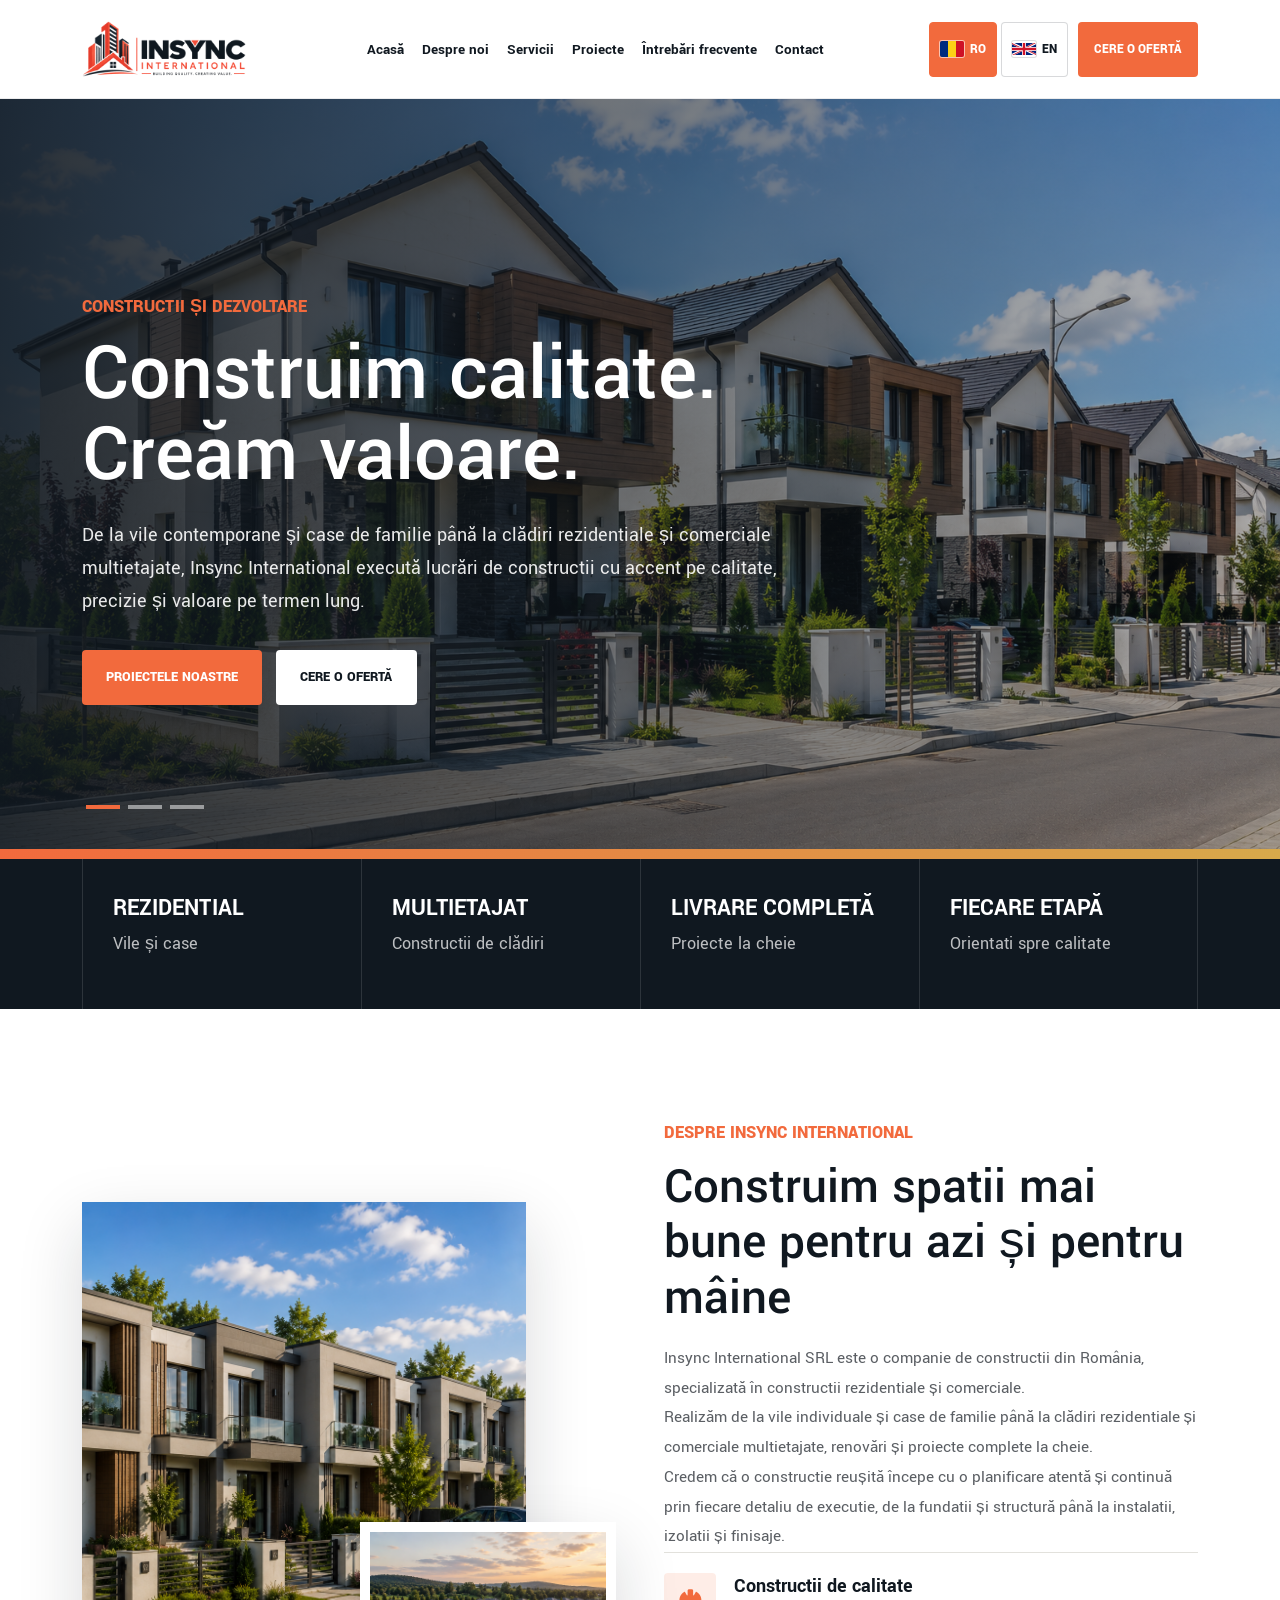
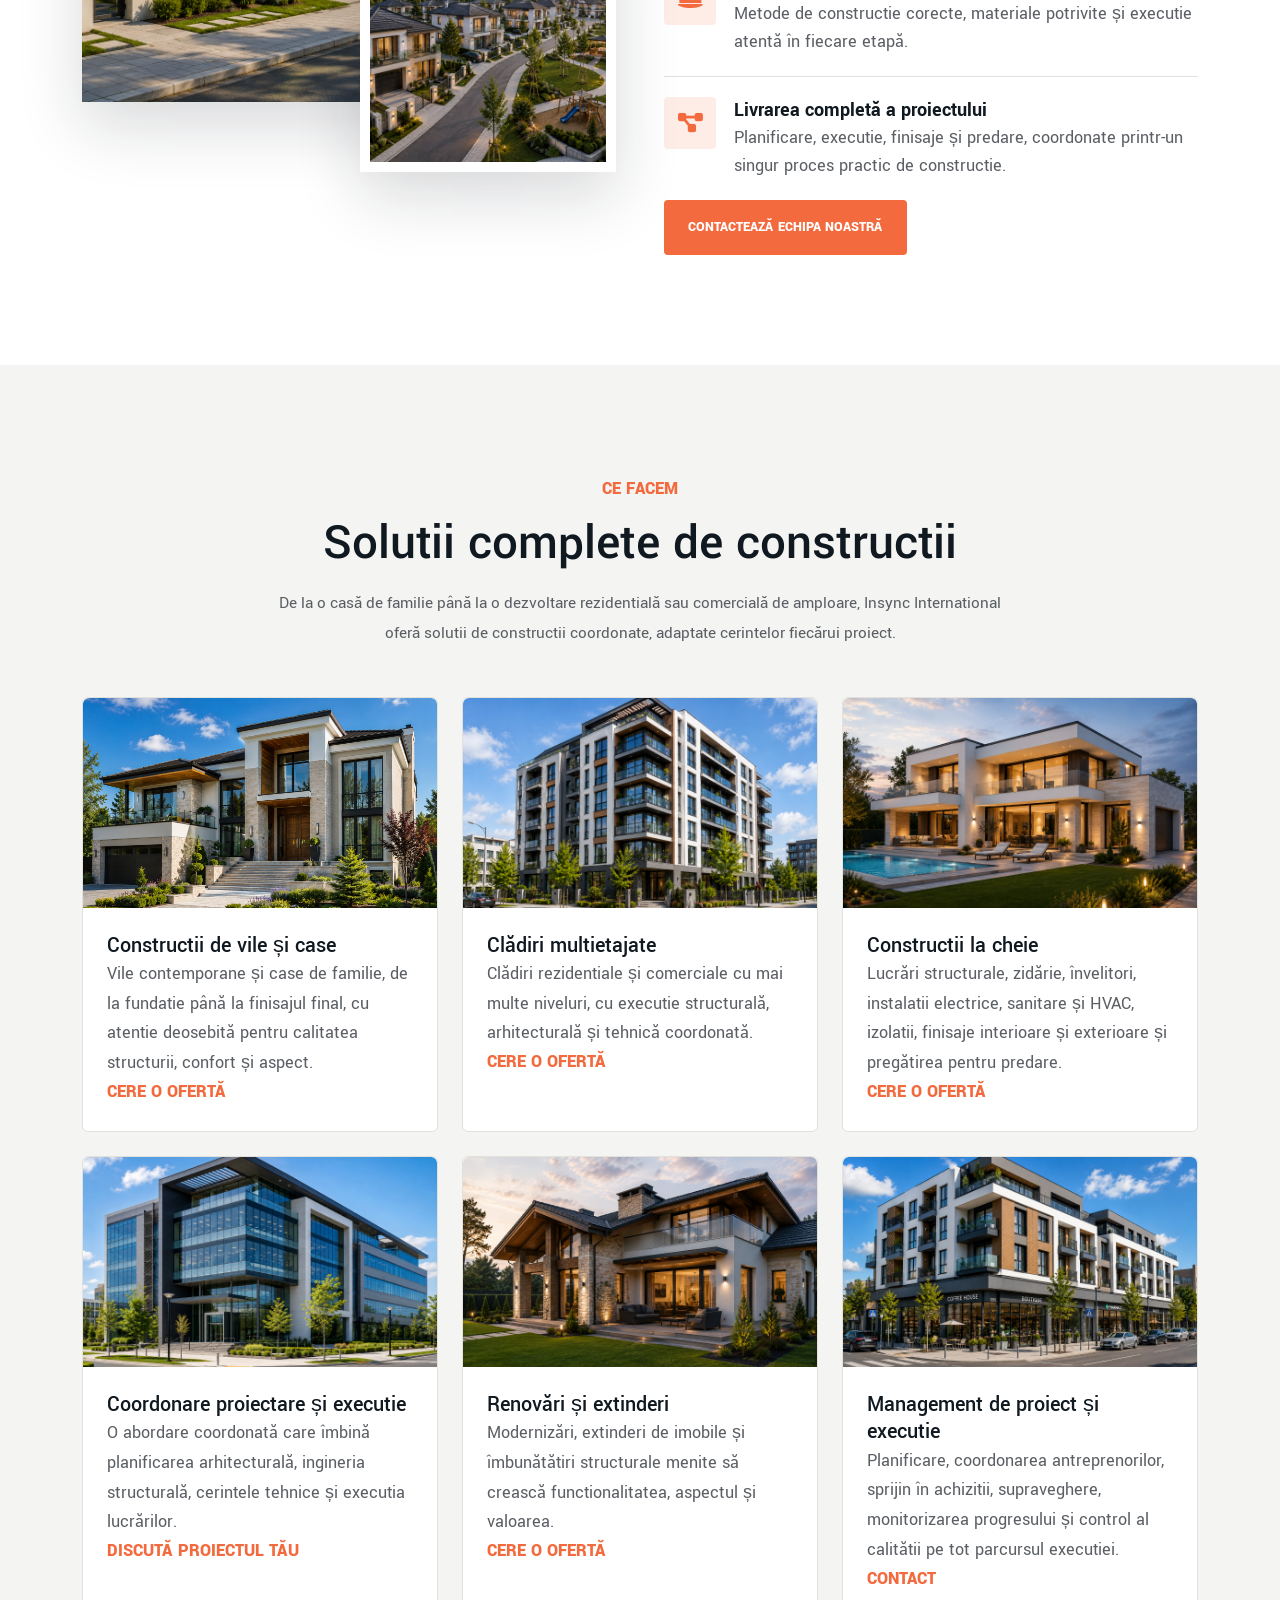
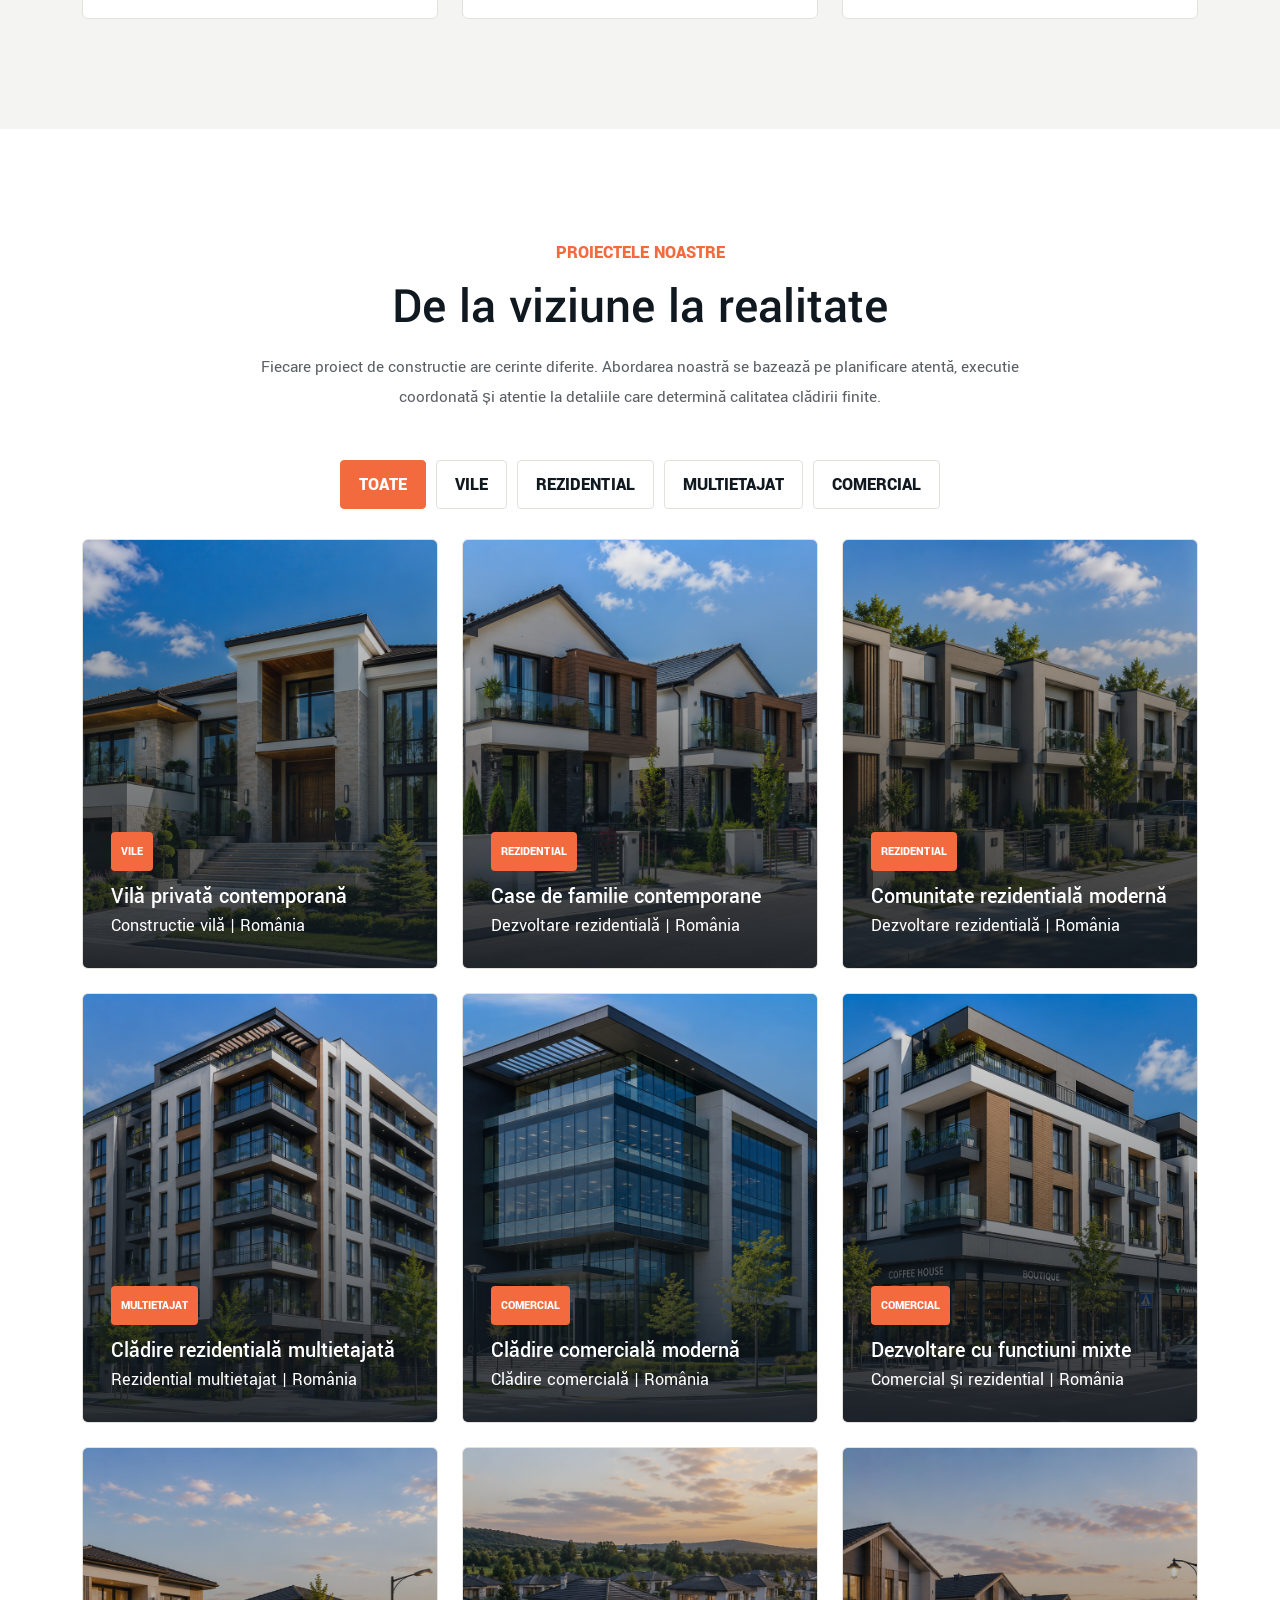
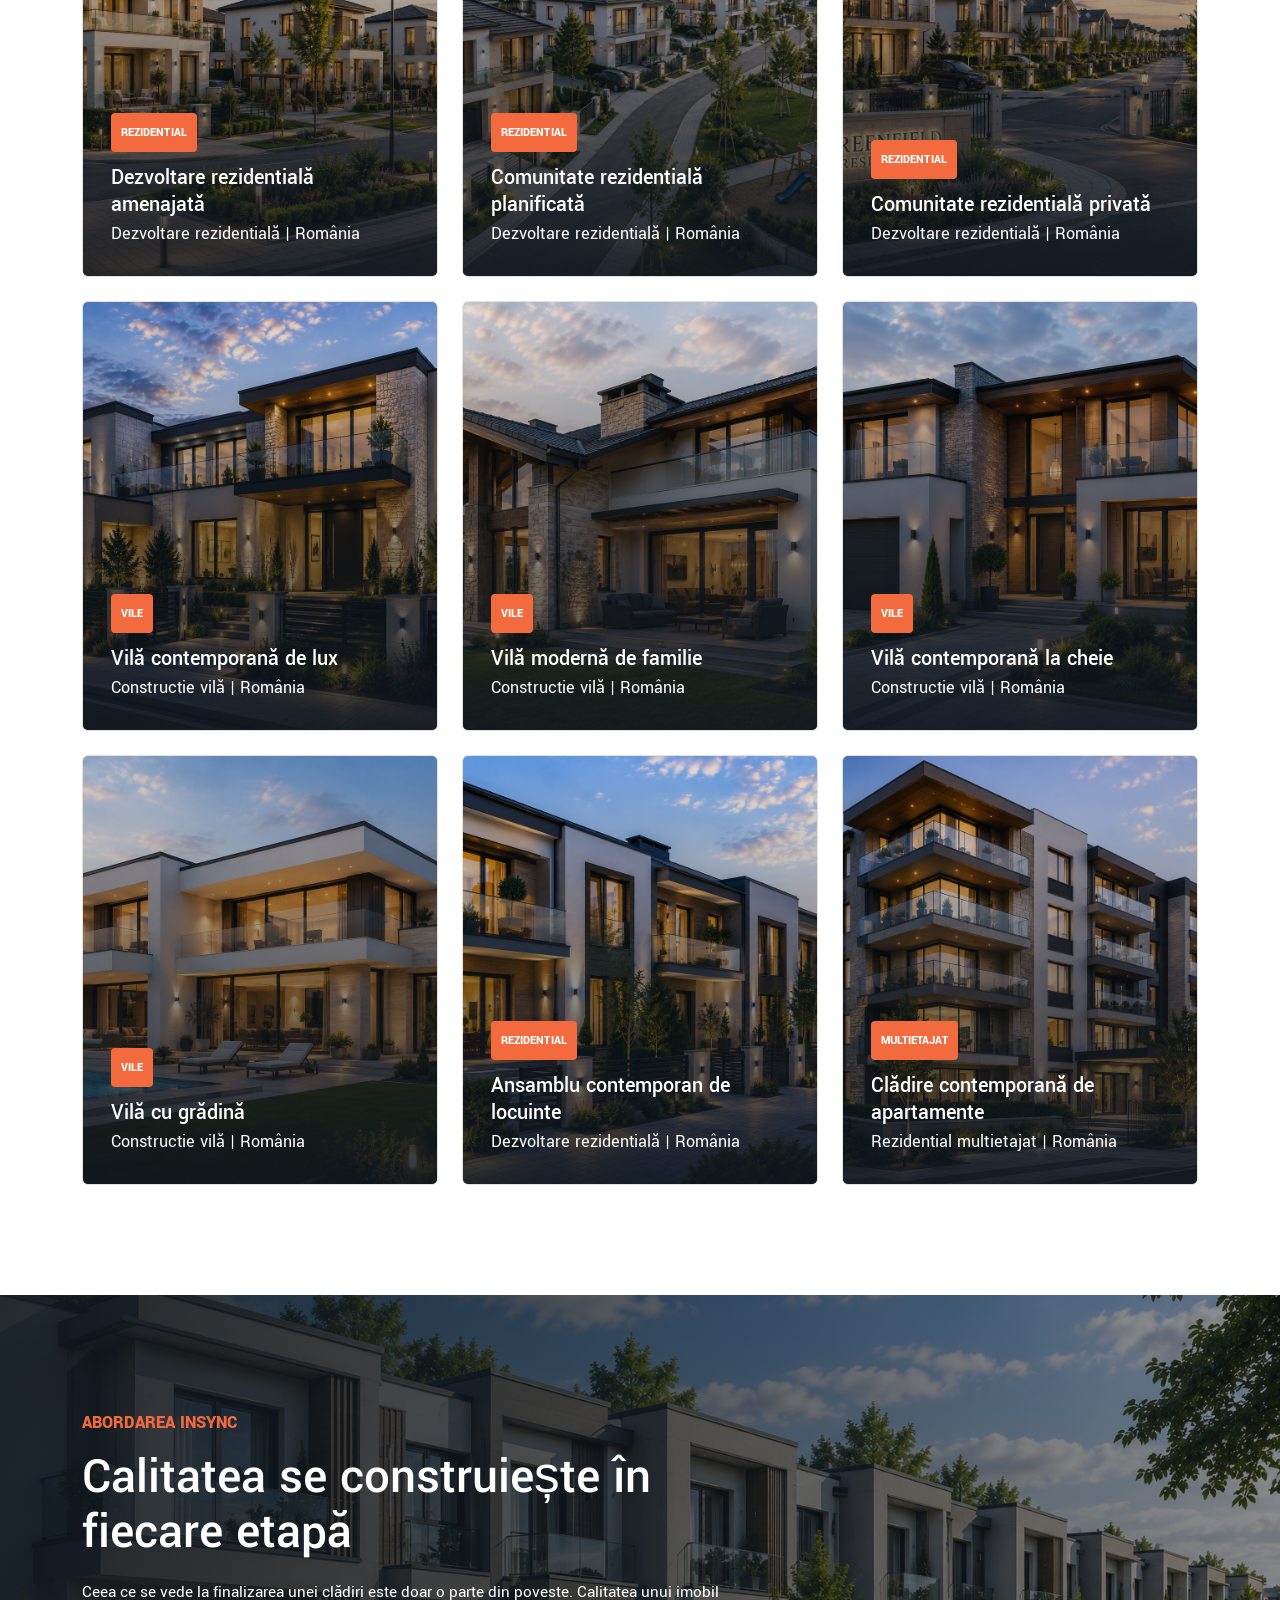
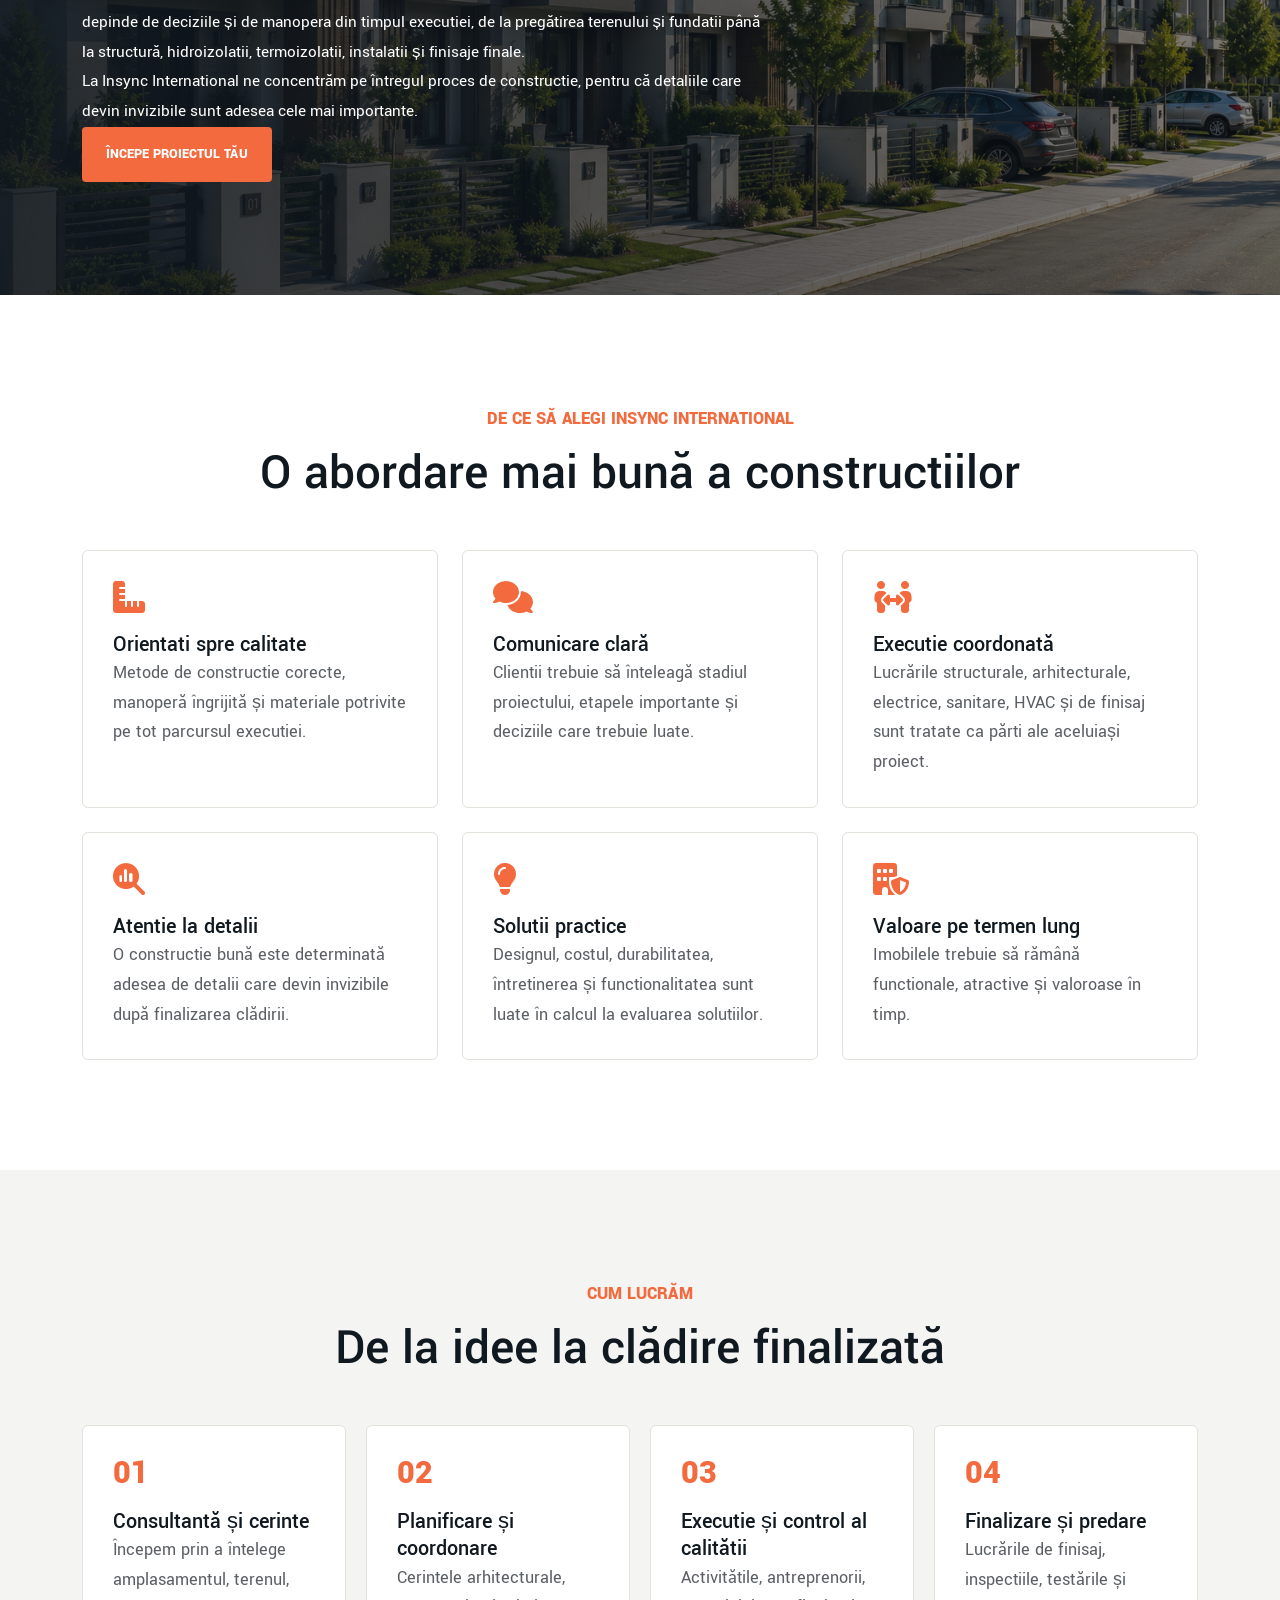
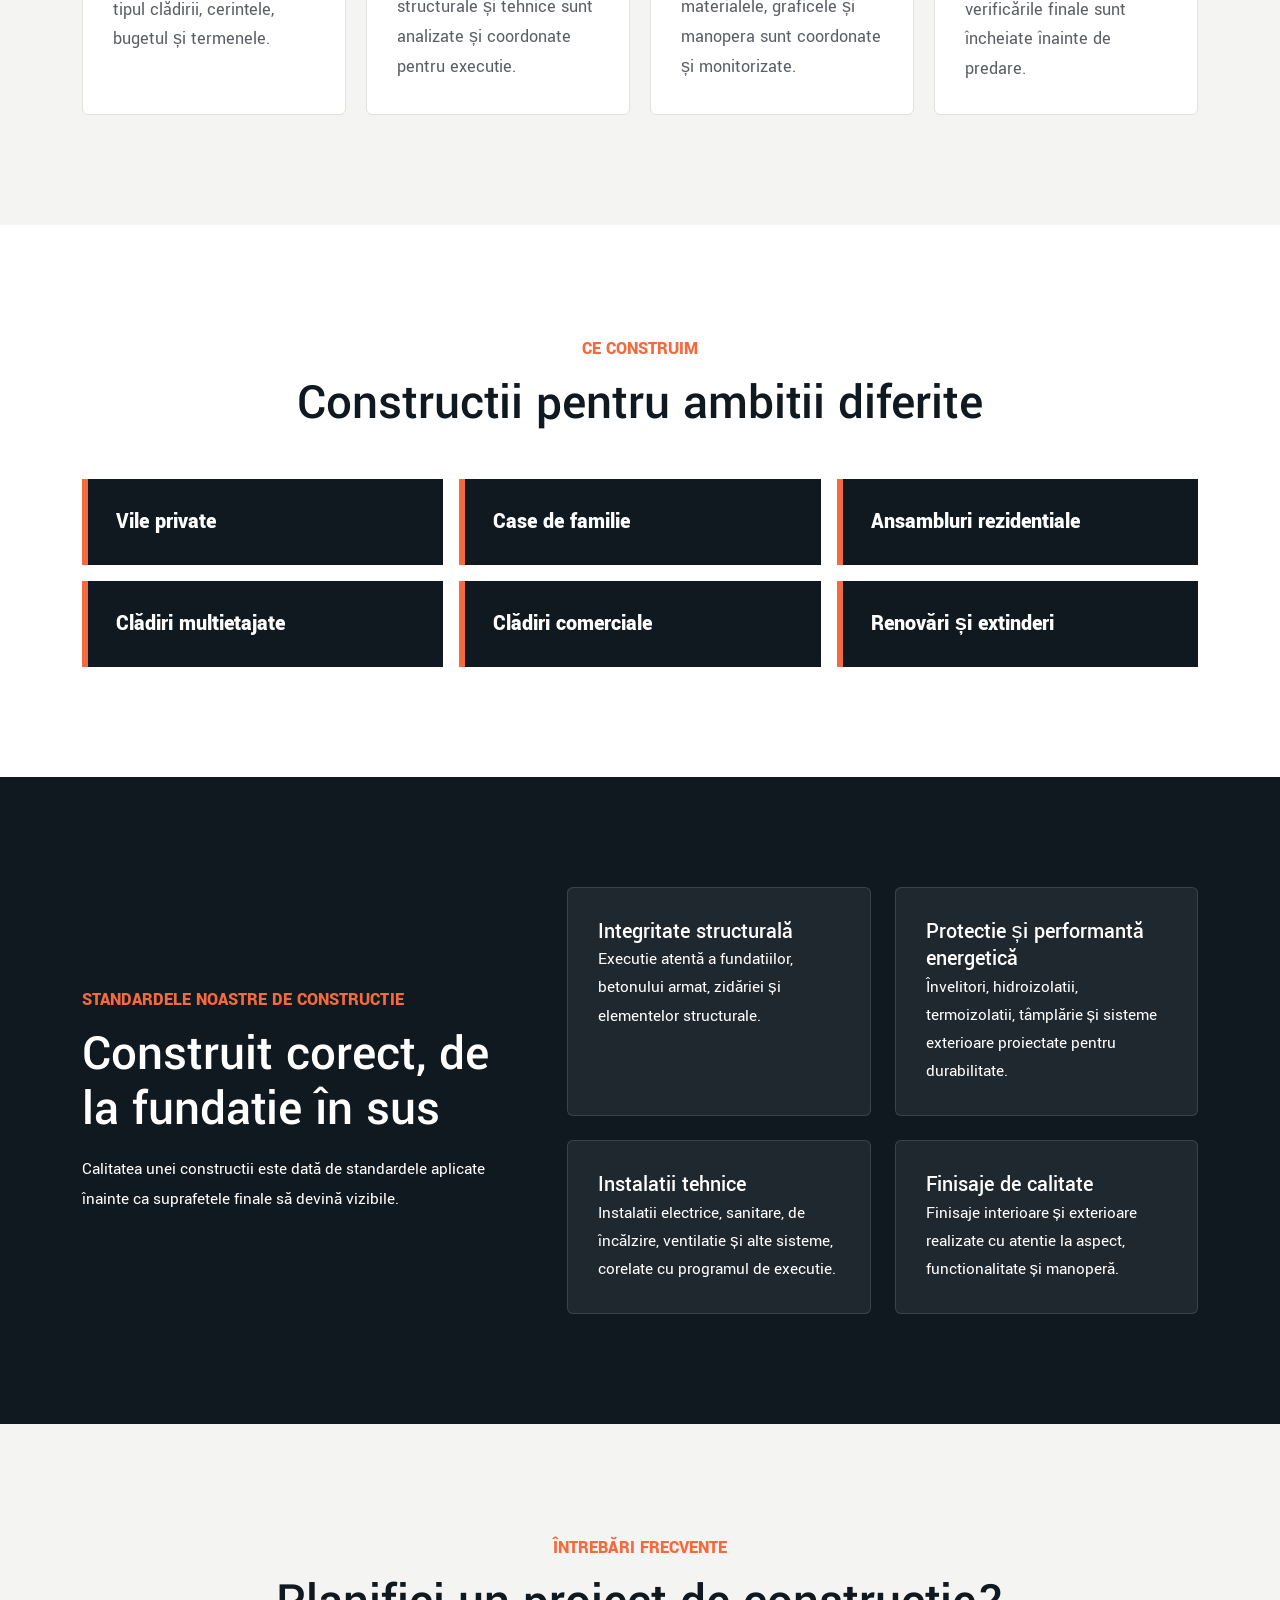
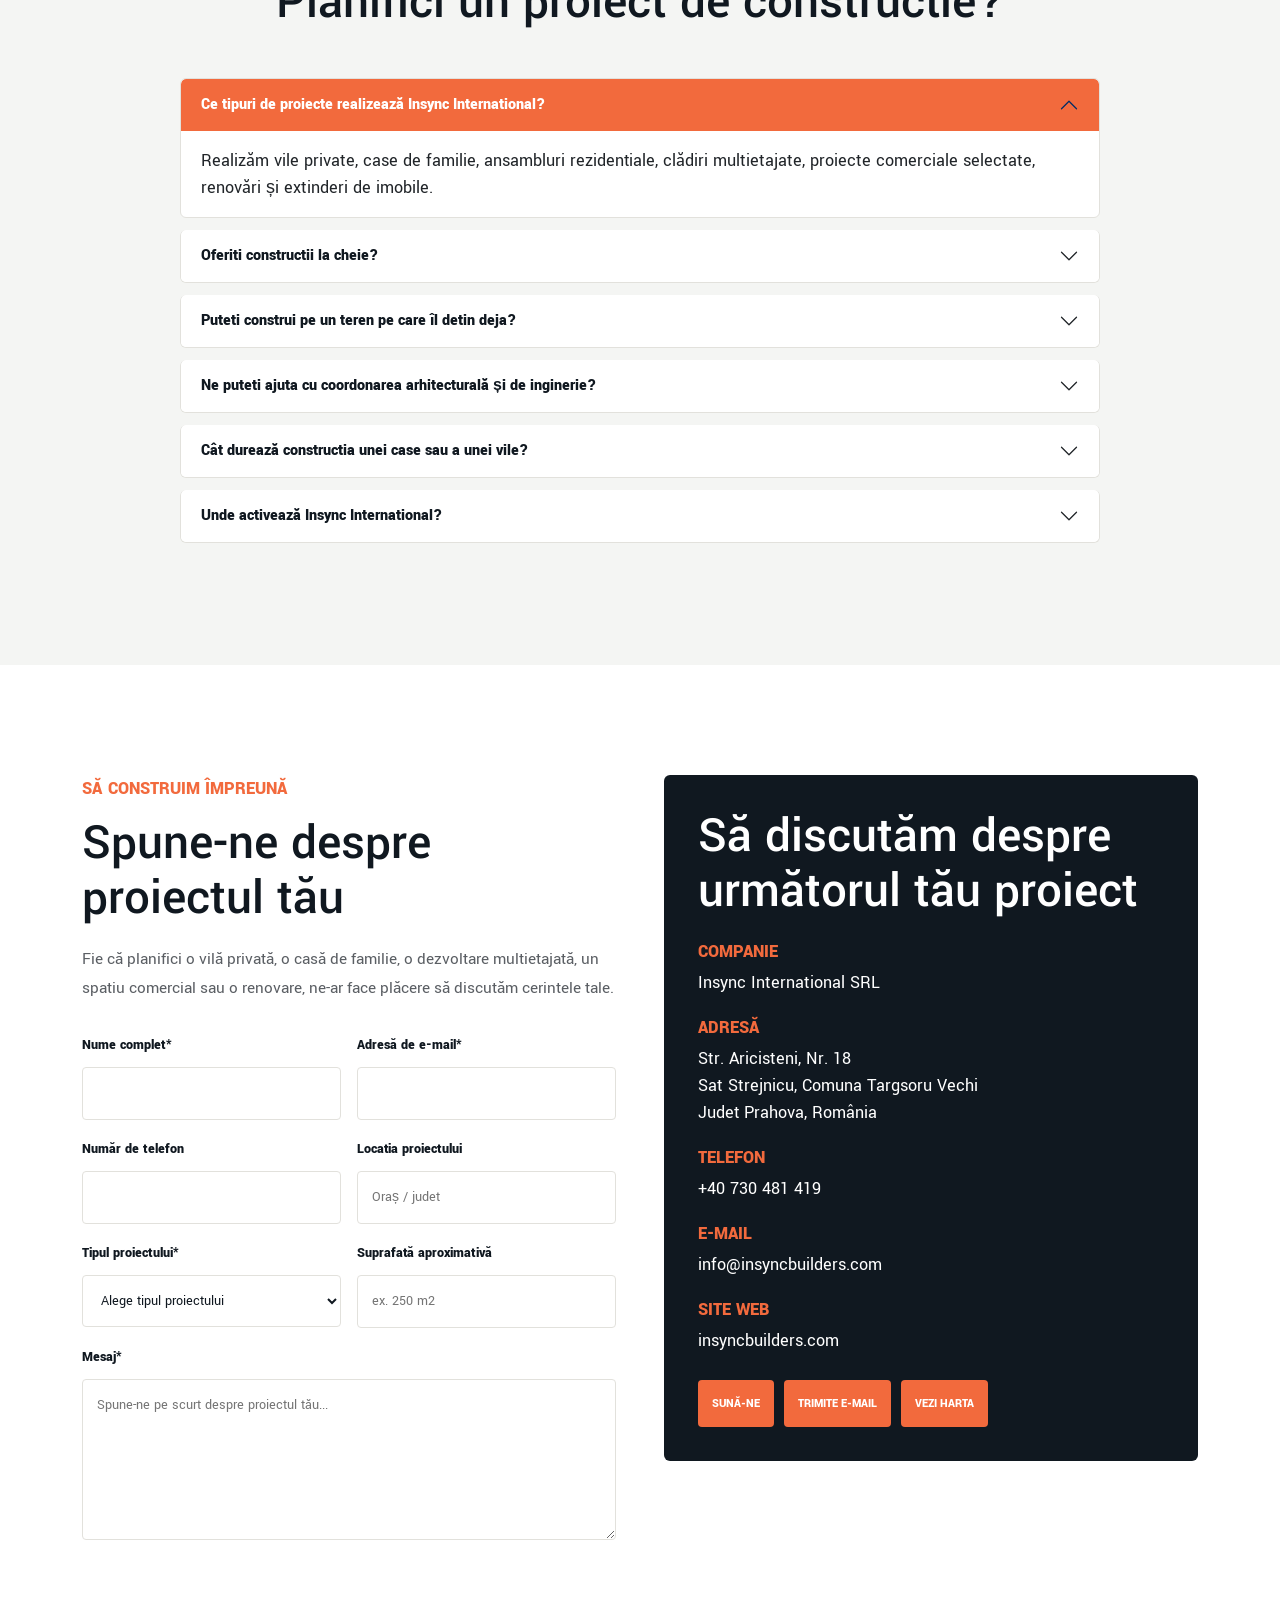
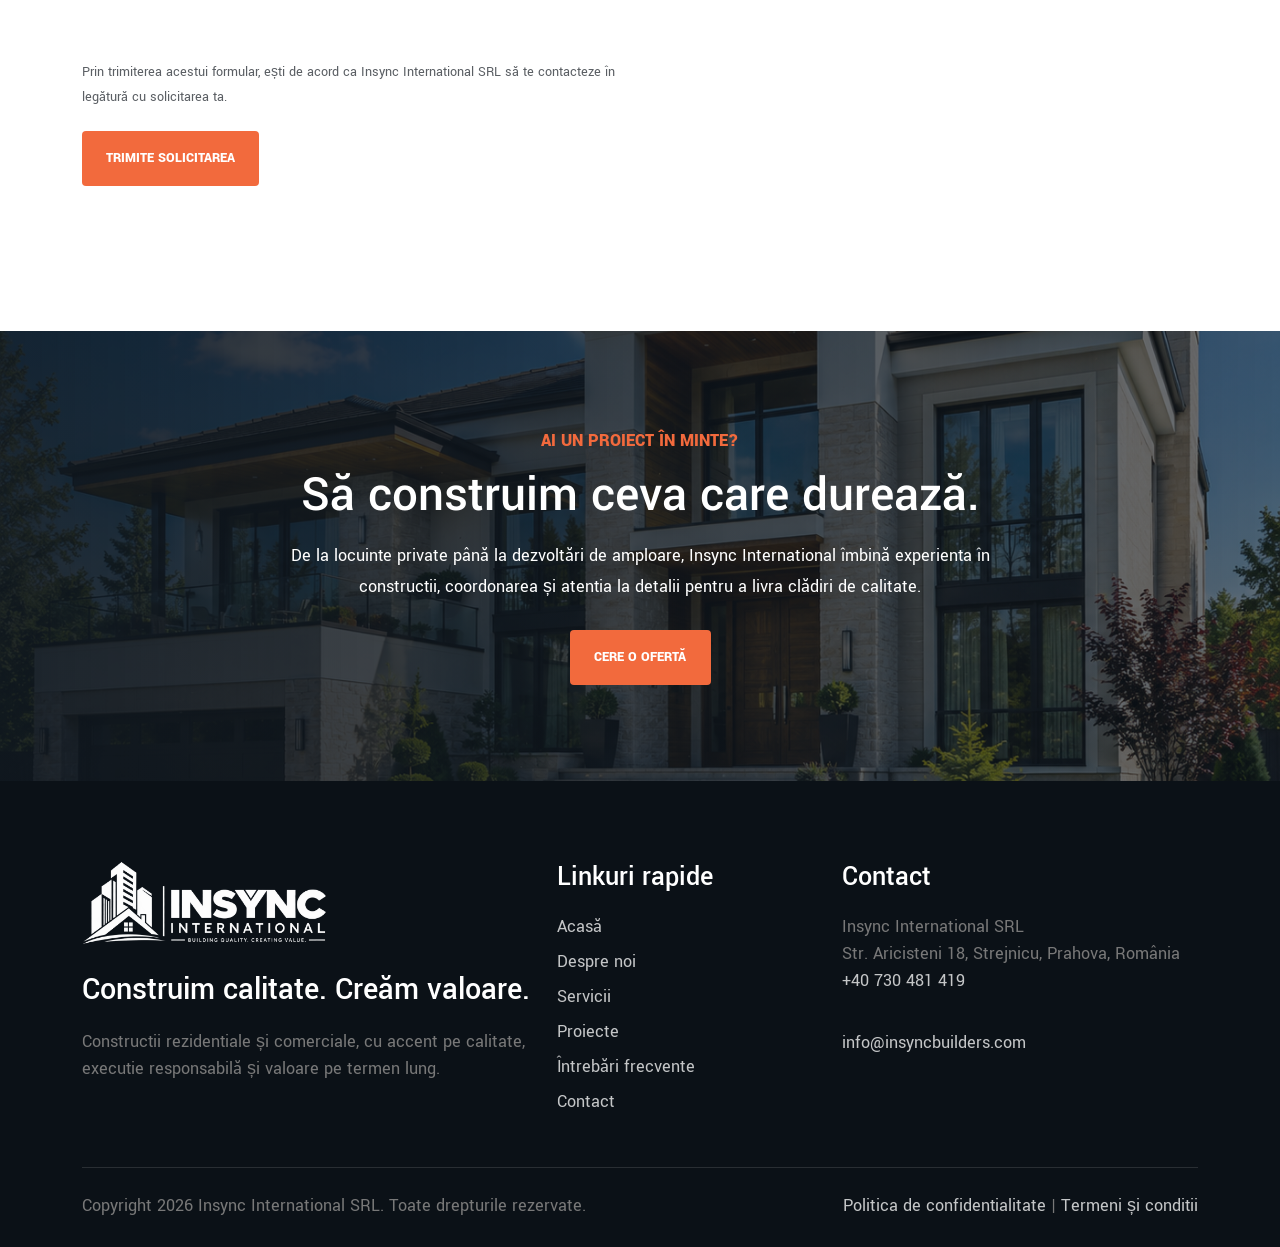
<file: index.html>
<!DOCTYPE html>
<html lang="ro" class="lang-loading">

<head>
  <meta charset="UTF-8">
  <meta http-equiv="X-UA-Compatible" content="IE=edge">
  <meta name="viewport" content="width=device-width, initial-scale=1.0, maximum-scale=5.0">
  <title>Insync International SRL | Construction & Development in Romania</title>
  <meta name="description" content="Romania-based residential and commercial construction for villas, family homes, multi-storey buildings, turnkey projects, renovations and project management.">
  <meta property="og:title" content="Insync International SRL">
  <meta property="og:description" content="Building Quality. Creating Value. Residential and commercial construction in Romania.">
  <meta property="og:type" content="website">
  <meta property="og:url" content="https://insyncbuilders.com/">
  <link rel="shortcut icon" type="image/x-icon" href="assets/img/fevicon.svg">
  <link rel="preconnect" href="https://fonts.googleapis.com">
  <link rel="preconnect" href="https://fonts.gstatic.com" crossorigin>
  <link rel="stylesheet" href="https://fonts.googleapis.com/css2?family=Yantramanav:wght@100;300;400;500;700;900&display=swap">
  <link rel="stylesheet" href="assets/css/vendor.css">
  <link rel="stylesheet" href="assets/css/insync-custom.css">
  <style>.lang-loading body{opacity:0}body{opacity:1;transition:opacity .18s ease}</style>
</head>

<body>
  <header class="site-header">
    <nav class="navbar navbar-expand-xl">
      <div class="container">
        <a class="navbar-brand" href="#home" aria-label="Insync International home">
          <img src="assets/img/logo.png" alt="Insync International SRL">
        </a>
        <button class="navbar-toggler" type="button" data-bs-toggle="collapse" data-bs-target="#mainNav" aria-controls="mainNav" aria-expanded="false" aria-label="Open navigation">
          <span class="navbar-toggler-icon"></span>
        </button>
        <div class="collapse navbar-collapse" id="mainNav">
          <ul class="navbar-nav mx-auto">
            <li class="nav-item"><a class="nav-link" href="#home">Home</a></li>
            <li class="nav-item"><a class="nav-link" href="#about">About Us</a></li>
            <li class="nav-item"><a class="nav-link" href="#services">Services</a></li>
            <li class="nav-item"><a class="nav-link" href="#projects">Projects</a></li>
            <li class="nav-item"><a class="nav-link" href="#faq">FAQ</a></li>
            <li class="nav-item"><a class="nav-link" href="#contact">Contact Us</a></li>
          </ul>
          <div class="nav-actions">
            <div class="lang-switch" role="group" aria-label="Language / Limbă" data-no-translate>
              <button type="button" data-lang-option="ro" aria-pressed="true" aria-label="Romana / Romanian">
              <svg class="flag" viewBox="0 0 60 40" aria-hidden="true" focusable="false"><rect width="20" height="40" fill="#002B7F"/><rect x="20" width="20" height="40" fill="#FCD116"/><rect x="40" width="20" height="40" fill="#CE1126"/></svg>
              <span>RO</span>
            </button>
            <button type="button" data-lang-option="en" aria-pressed="false" aria-label="English">
              <svg class="flag" viewBox="0 0 60 30" aria-hidden="true" focusable="false"><clipPath id="ukClip"><path d="M30,15 h30 v15 z v15 h-30 z h-30 v-15 z v-15 h30 z"/></clipPath><path d="M0,0 v30 h60 v-30 z" fill="#00247d"/><path d="M0,0 L60,30 M60,0 L0,30" stroke="#fff" stroke-width="6"/><path d="M0,0 L60,30 M60,0 L0,30" clip-path="url(#ukClip)" stroke="#cf142b" stroke-width="4"/><path d="M30,0 v30 M0,15 h60" stroke="#fff" stroke-width="10"/><path d="M30,0 v30 M0,15 h60" stroke="#cf142b" stroke-width="6"/></svg>
              <span>EN</span>
            </button>
            </div>
            <a class="quote-btn" href="#contact">Get a Quote</a>
          </div>
        </div>
      </div>
    </nav>
  </header>

  <main id="home">
    <section class="hero-slider swiper">
      <div class="swiper-wrapper">
        <article class="swiper-slide hero-slide" style="--hero-image:url('../img/house1.png')">
          <div class="container hero-content">
            <span>Construction & Development</span>
            <h1>Building Quality. Creating Value.</h1>
            <p>From contemporary villas and family homes to multi-storey residential and commercial buildings, Insync International delivers construction with a focus on quality, precision and long-term value.</p>
            <div class="hero-actions">
              <a href="#projects">Our Projects</a>
              <a href="#contact">Get a Quote</a>
            </div>
          </div>
        </article>
        <article class="swiper-slide hero-slide" style="--hero-image:url('../img/multi1.png')">
          <div class="container hero-content">
            <span>From Concept to Completion</span>
            <h1>Your Vision. Built With Precision.</h1>
            <p>We bring planning, technical coordination, construction and finishing together to transform ideas into high-quality spaces built for the future.</p>
            <div class="hero-actions">
              <a href="#services">Our Services</a>
              <a href="#contact">Contact Us</a>
            </div>
          </div>
        </article>
        <article class="swiper-slide hero-slide" style="--hero-image:url('../img/comee2.png')">
          <div class="container hero-content">
            <span>Construction You Can Trust</span>
            <h1>Built Right. Built to Last.</h1>
            <p>From foundations and structural works to installations and final finishes, we focus on quality at every stage of construction.</p>
            <div class="hero-actions">
              <a href="#about">About Us</a>
              <a href="#contact">Start Your Project</a>
            </div>
          </div>
        </article>
      </div>
      <div class="hero-controls container">
        <div class="swiper-pagination"></div>
      </div>
    </section>

    <section class="highlights" aria-label="Capability highlights">
      <div class="container">
        <div class="highlight-grid">
          <div><strong>Residential</strong><span>Villas & Houses</span></div>
          <div><strong>Multi-Storey</strong><span>Building Construction</span></div>
          <div><strong>Complete Delivery</strong><span>Turnkey Projects</span></div>
          <div><strong>Every Stage</strong><span>Quality Focused</span></div>
        </div>
      </div>
    </section>

    <section class="section about-section" id="about">
      <div class="container">
        <div class="row align-items-center g-5">
          <div class="col-lg-6">
            <div class="image-stack">
              <img src="assets/img/res3.png" alt="Daytime view of a modern residential development">
              <img src="assets/img/res2.png" alt="Aerial view of a master-planned residential community">
            </div>
          </div>
          <div class="col-lg-6">
            <span class="eyebrow">About Insync International</span>
            <h2>Building Better Spaces for Today and Tomorrow</h2>
            <p>Insync International SRL is a Romania-based construction company focused on residential and commercial construction.</p>
            <p>Our capabilities range from individual villas and family homes to multi-storey residential and commercial buildings, renovations and complete turnkey projects.</p>
            <p>We believe successful construction starts with careful planning and continues through every detail of execution, from foundations and structural works to building services, insulation and finishing.</p>
            <div class="mini-feature">
              <i class="fa-solid fa-helmet-safety"></i>
              <div><strong>Quality Construction</strong><span>Proper construction methods, appropriate materials and careful execution throughout every stage.</span></div>
            </div>
            <div class="mini-feature">
              <i class="fa-solid fa-diagram-project"></i>
              <div><strong>Complete Project Delivery</strong><span>Planning, construction, finishing and handover coordinated through one practical construction process.</span></div>
            </div>
            <a class="text-btn" href="#contact">Contact Our Team</a>
          </div>
        </div>
      </div>
    </section>

    <section class="section services-section" id="services">
      <div class="container">
        <div class="section-title">
          <span class="eyebrow">What We Do</span>
          <h2>Complete Construction Solutions</h2>
          <p>From a private family home to a larger residential or commercial development, Insync International provides coordinated construction solutions designed around the requirements of each project.</p>
        </div>
        <div class="service-grid">
          <article data-project-type="Villa / House Construction">
            <img src="assets/img/villa1.png" alt="Contemporary villa construction" loading="lazy">
            <h3>Villa & House Construction</h3>
            <p>Contemporary villas and family homes from foundation through final finishing, with careful attention to structural quality, comfort and appearance.</p>
            <a href="#contact" class="service-link">Get a Quote</a>
          </article>
          <article data-project-type="Multi-Storey Residential">
            <img src="assets/img/multi1.png" alt="Multi-storey residential building" loading="lazy">
            <h3>Multi-Storey Buildings</h3>
            <p>Multi-level residential and commercial buildings with coordinated structural, architectural and technical execution.</p>
            <a href="#contact" class="service-link">Get a Quote</a>
          </article>
          <article data-project-type="Turnkey Construction">
            <img src="assets/img/vill7.png" alt="Completed turnkey villa" loading="lazy">
            <h3>Turnkey Construction</h3>
            <p>Structural works, masonry, roofing, MEP installations, insulation, interior and exterior finishing and preparation for handover.</p>
            <a href="#contact" class="service-link">Get a Quote</a>
          </article>
          <article data-project-type="Other">
            <img src="assets/img/comee2.png" alt="Commercial design and build coordination" loading="lazy">
            <h3>Design & Build Coordination</h3>
            <p>A coordinated approach bringing architectural planning, structural engineering, technical requirements and construction execution together.</p>
            <a href="#contact" class="service-link">Discuss Your Project</a>
          </article>
          <article data-project-type="Renovation / Extension">
            <img src="assets/img/vill4.png" alt="Renovated and extended family home" loading="lazy">
            <h3>Renovation & Extensions</h3>
            <p>Modernization, property extensions and structural improvements designed to improve functionality, appearance and value.</p>
            <a href="#contact" class="service-link">Get a Quote</a>
          </article>
          <article data-project-type="Other">
            <img src="assets/img/commercial.png" alt="Managed mixed-use commercial development" loading="lazy">
            <h3>Project & Construction Management</h3>
            <p>Planning, contractor coordination, procurement support, supervision, progress monitoring and quality control throughout execution.</p>
            <a href="#contact" class="service-link">Contact Us</a>
          </article>
        </div>
      </div>
    </section>

    <section class="section projects-section" id="projects">
      <div class="container">
        <div class="section-title">
          <span class="eyebrow">Our Projects</span>
          <h2>From Vision to Reality</h2>
          <p>Every construction project presents different requirements. Our approach is built around careful planning, coordinated execution and attention to the details that determine the quality of the finished building.</p>
        </div>
        <div class="filter-row" role="list" aria-label="Project categories">
          <button class="active" type="button" data-filter="all">All</button>
          <button type="button" data-filter="villas">Villas</button>
          <button type="button" data-filter="residential">Residential</button>
          <button type="button" data-filter="multi">Multi-Storey</button>
          <button type="button" data-filter="commercial">Commercial</button>
        </div>
        <div class="project-grid">
          <article data-category="villas">
            <img src="assets/img/villa1.png" alt="Daytime view of a contemporary private villa" loading="lazy">
            <div><span>Villas</span><h3>Contemporary Private Villa</h3><p>Villa Construction | Romania</p></div>
          </article>
          <article data-category="residential">
            <img src="assets/img/house1.png" alt="Daytime view of contemporary family homes" loading="lazy">
            <div><span>Residential</span><h3>Contemporary Family Homes</h3><p>Residential Development | Romania</p></div>
          </article>
          <article data-category="residential">
            <img src="assets/img/res3.png" alt="Daytime view of a modern residential community" loading="lazy">
            <div><span>Residential</span><h3>Modern Residential Community</h3><p>Residential Development | Romania</p></div>
          </article>
          <article data-category="multi">
            <img src="assets/img/multi1.png" alt="Daytime view of a multi-storey residential building" loading="lazy">
            <div><span>Multi-Storey</span><h3>Multi-Storey Residence</h3><p>Multi-Storey Residential | Romania</p></div>
          </article>
          <article data-category="commercial">
            <img src="assets/img/comee2.png" alt="Daytime view of a modern commercial office building" loading="lazy">
            <div><span>Commercial</span><h3>Modern Commercial Building</h3><p>Commercial Building | Romania</p></div>
          </article>
          <article data-category="commercial">
            <img src="assets/img/commercial.png" alt="Daytime view of a mixed-use commercial development" loading="lazy">
            <div><span>Commercial</span><h3>Mixed-Use Development</h3><p>Commercial & Residential | Romania</p></div>
          </article>
          <article data-category="residential">
            <img src="assets/img/res4.png" alt="Modern homes in a landscaped residential development" loading="lazy">
            <div><span>Residential</span><h3>Landscaped Residential Development</h3><p>Residential Development | Romania</p></div>
          </article>
          <article data-category="residential">
            <img src="assets/img/res2.png" alt="Aerial view of a planned residential community" loading="lazy">
            <div><span>Residential</span><h3>Master-Planned Community</h3><p>Residential Development | Romania</p></div>
          </article>
          <article data-category="residential">
            <img src="assets/img/res1.png" alt="Entrance to a private residential community" loading="lazy">
            <div><span>Residential</span><h3>Private Residential Community</h3><p>Residential Development | Romania</p></div>
          </article>
          <article data-category="villas">
            <img src="assets/img/vill2.png" alt="Contemporary luxury villa" loading="lazy">
            <div><span>Villas</span><h3>Contemporary Luxury Villa</h3><p>Villa Construction | Romania</p></div>
          </article>
          <article data-category="villas">
            <img src="assets/img/vill4.png" alt="Modern villa with stone and timber details" loading="lazy">
            <div><span>Villas</span><h3>Modern Family Villa</h3><p>Villa Construction | Romania</p></div>
          </article>
          <article data-category="villas">
            <img src="assets/img/vill6.png" alt="Completed contemporary two-storey villa" loading="lazy">
            <div><span>Villas</span><h3>Turnkey Contemporary Villa</h3><p>Villa Construction | Romania</p></div>
          </article>
          <article data-category="villas">
            <img src="assets/img/vill7.png" alt="Contemporary villa with landscaped garden and pool" loading="lazy">
            <div><span>Villas</span><h3>Garden Villa</h3><p>Villa Construction | Romania</p></div>
          </article>
          <article data-category="residential">
            <img src="assets/img/res6.png" alt="Row of contemporary family residences" loading="lazy">
            <div><span>Residential</span><h3>Contemporary Family Development</h3><p>Residential Development | Romania</p></div>
          </article>
          <article data-category="multi">
            <img src="assets/img/multi2.png" alt="Contemporary multi-storey apartment building" loading="lazy">
            <div><span>Multi-Storey</span><h3>Contemporary Apartment Building</h3><p>Multi-Storey Residential | Romania</p></div>
          </article>
        </div>
      </div>
    </section>

    <section class="approach-band">
      <div class="container">
        <div class="approach-copy">
          <span class="eyebrow">The Insync Approach</span>
          <h2>Quality Is Built Into Every Stage</h2>
          <p>What you see when a building is completed is only part of the story. The quality of a property depends on decisions and workmanship throughout construction, from ground preparation and foundations to structure, waterproofing, insulation, installations and final finishes.</p>
          <p>At Insync International, we focus on the complete construction process because the details that eventually become invisible are often the ones that matter most.</p>
          <a class="text-btn" href="#contact">Start Your Project</a>
        </div>
      </div>
    </section>

    <section class="section why-section">
      <div class="container">
        <div class="section-title">
          <span class="eyebrow">Why Choose Insync International</span>
          <h2>A Better Approach to Construction</h2>
        </div>
        <div class="why-grid">
          <div><i class="fa-solid fa-ruler-combined"></i><h3>Quality Focused</h3><p>Correct construction methods, workmanship and appropriate materials throughout execution.</p></div>
          <div><i class="fa-solid fa-comments"></i><h3>Clear Communication</h3><p>Clients should understand project progress, milestones and decisions that need to be made.</p></div>
          <div><i class="fa-solid fa-people-arrows"></i><h3>Coordinated Execution</h3><p>Structural, architectural, electrical, plumbing, HVAC and finishing activities handled as parts of one project.</p></div>
          <div><i class="fa-solid fa-magnifying-glass-chart"></i><h3>Attention to Detail</h3><p>Good construction is often determined by details that become invisible once a building is finished.</p></div>
          <div><i class="fa-solid fa-lightbulb"></i><h3>Practical Solutions</h3><p>Design, cost, durability, maintenance and functionality are considered when evaluating solutions.</p></div>
          <div><i class="fa-solid fa-building-shield"></i><h3>Long-Term Value</h3><p>Properties should remain functional, attractive and valuable over time.</p></div>
        </div>
      </div>
    </section>

    <section class="section work-section">
      <div class="container">
        <div class="section-title">
          <span class="eyebrow">How We Work</span>
          <h2>From Idea to Completed Building</h2>
        </div>
        <div class="work-grid">
          <div><span>01</span><h3>Consultation & Requirements</h3><p>We start by understanding the location, land, building type, requirements, budget and timeline.</p></div>
          <div><span>02</span><h3>Planning & Coordination</h3><p>Architectural, structural and technical requirements are reviewed and coordinated for construction.</p></div>
          <div><span>03</span><h3>Construction & Quality Control</h3><p>Activities, contractors, materials, schedules and workmanship are coordinated and monitored.</p></div>
          <div><span>04</span><h3>Completion & Handover</h3><p>Finishing works, inspections, testing and final checks are completed before handover.</p></div>
        </div>
      </div>
    </section>

    <section class="section build-section">
      <div class="container">
        <div class="section-title">
          <span class="eyebrow">What We Build</span>
          <h2>Construction for Different Ambitions</h2>
        </div>
        <div class="build-list">
          <span>Private Villas</span>
          <span>Family Homes</span>
          <span>Residential Developments</span>
          <span>Multi-Storey Buildings</span>
          <span>Commercial Buildings</span>
          <span>Renovations & Extensions</span>
        </div>
      </div>
    </section>

    <section class="section standards-section">
      <div class="container">
        <div class="row g-5 align-items-center">
          <div class="col-lg-5">
            <span class="eyebrow">Our Construction Standards</span>
            <h2>Built Right From the Foundation Up</h2>
            <p>Construction quality is shaped by the standards applied before the final surfaces are visible.</p>
          </div>
          <div class="col-lg-7">
            <div class="standards-grid">
              <div><h3>Structural Integrity</h3><p>Careful execution of foundations, reinforced concrete, masonry and structural components.</p></div>
              <div><h3>Protection & Energy Performance</h3><p>Roofing, waterproofing, thermal insulation, windows and exterior systems planned for durability.</p></div>
              <div><h3>Technical Installations</h3><p>Electrical, plumbing, heating, ventilation and other systems coordinated with the construction programme.</p></div>
              <div><h3>Finishing Excellence</h3><p>Interior and exterior finishes completed with attention to appearance, functionality and workmanship.</p></div>
            </div>
          </div>
        </div>
      </div>
    </section>

    <section class="section faq-section" id="faq">
      <div class="container">
        <div class="section-title">
          <span class="eyebrow">Frequently Asked Questions</span>
          <h2>Planning a Construction Project?</h2>
        </div>
        <div class="accordion" id="faqAccordion">
          <div class="accordion-item"><h3 class="accordion-header"><button class="accordion-button" type="button" data-bs-toggle="collapse" data-bs-target="#faq1">What types of projects does Insync International undertake?</button></h3><div id="faq1" class="accordion-collapse collapse show" data-bs-parent="#faqAccordion"><div class="accordion-body">We undertake private villas, family homes, residential developments, multi-storey buildings, selected commercial projects, renovations and property extensions.</div></div></div>
          <div class="accordion-item"><h3 class="accordion-header"><button class="accordion-button collapsed" type="button" data-bs-toggle="collapse" data-bs-target="#faq2">Do you provide turnkey construction?</button></h3><div id="faq2" class="accordion-collapse collapse" data-bs-parent="#faqAccordion"><div class="accordion-body">Yes. Depending on the agreed scope, we can coordinate the complete construction process from structural works through technical installations, finishing and final handover.</div></div></div>
          <div class="accordion-item"><h3 class="accordion-header"><button class="accordion-button collapsed" type="button" data-bs-toggle="collapse" data-bs-target="#faq3">Can you build on land that I already own?</button></h3><div id="faq3" class="accordion-collapse collapse" data-bs-parent="#faqAccordion"><div class="accordion-body">Yes. We can review the property, available documentation, proposed design and project requirements and discuss an appropriate construction approach.</div></div></div>
          <div class="accordion-item"><h3 class="accordion-header"><button class="accordion-button collapsed" type="button" data-bs-toggle="collapse" data-bs-target="#faq4">Can you assist with architectural and engineering coordination?</button></h3><div id="faq4" class="accordion-collapse collapse" data-bs-parent="#faqAccordion"><div class="accordion-body">Yes. We can coordinate architectural, structural and technical requirements with the relevant project professionals as part of the construction process.</div></div></div>
          <div class="accordion-item"><h3 class="accordion-header"><button class="accordion-button collapsed" type="button" data-bs-toggle="collapse" data-bs-target="#faq5">How long does it take to build a house or villa?</button></h3><div id="faq5" class="accordion-collapse collapse" data-bs-parent="#faqAccordion"><div class="accordion-body">The construction period depends on the building size, complexity, approvals, structural system, specifications and finishing requirements.</div></div></div>
          <div class="accordion-item"><h3 class="accordion-header"><button class="accordion-button collapsed" type="button" data-bs-toggle="collapse" data-bs-target="#faq6">Where does Insync International operate?</button></h3><div id="faq6" class="accordion-collapse collapse" data-bs-parent="#faqAccordion"><div class="accordion-body">Insync International is based in Prahova, Romania, and undertakes projects in Romania based on project location, scope and requirements.</div></div></div>
        </div>
      </div>
    </section>

    <section class="section contact-section" id="contact">
      <div class="container">
        <div class="row g-5">
          <div class="col-lg-6">
            <span class="eyebrow">Let's Build Together</span>
            <h2>Tell Us About Your Project</h2>
            <p>Whether you are planning a private villa, family home, multi-storey development, commercial property or renovation, we would be pleased to discuss your requirements.</p>
            <form class="enquiry-form" action="https://api.web3forms.com/submit" method="POST">
              <input type="hidden" name="access_key" value="ac328fd0-cfb3-448f-bd03-9043321a99bf">
              <input type="hidden" name="subject" value="New enquiry from Insync Builders website">
              <input type="checkbox" name="botcheck" class="hidden" tabindex="-1" autocomplete="off">
              <div class="row g-3">
                <div class="col-md-6"><label>Full Name*<input type="text" name="name" required></label></div>
                <div class="col-md-6"><label>Email Address*<input type="email" name="email" required></label></div>
                <div class="col-md-6"><label>Phone Number<input type="tel" name="phone"></label></div>
                <div class="col-md-6"><label>Project Location<input type="text" name="project_location" placeholder="City / County"></label></div>
                <div class="col-md-6"><label>Project Type*<select id="projectType" name="project_type" required><option value="">Select project type</option><option>Villa / House Construction</option><option>Multi-Storey Residential</option><option>Residential Development</option><option>Commercial Building</option><option>Turnkey Construction</option><option>Renovation / Extension</option><option>Other</option></select></label></div>
                <div class="col-md-6"><label>Approximate Project Size<input type="text" name="project_size" placeholder="e.g. 250 m2"></label></div>
                <div class="col-12"><label>Message*<textarea name="message" rows="5" placeholder="Tell us briefly about your project..." required></textarea></label></div>
              </div>
              <div class="h-captcha" data-captcha="true"></div>
              <p class="consent">By submitting this form, you agree that Insync International SRL may contact you regarding your enquiry.</p>
              <button type="submit">Send Enquiry</button>
            </form>
          </div>
          <div class="col-lg-6">
            <div class="contact-card">
              <h2>Let's Discuss Your Next Project</h2>
              <dl>
                <dt>Company</dt><dd>Insync International SRL</dd>
                <dt>Address</dt><dd>Str. Aricisteni, Nr. 18<br>Sat Strejnicu, Comuna Targsoru Vechi<br>Judet Prahova, Romania</dd>
                <dt>Phone</dt><dd><a href="tel:+40730481419">+40 730 481 419</a></dd>
                <dt>Email</dt><dd><a href="mailto:info@insyncbuilders.com">info@insyncbuilders.com</a></dd>
                <dt>Website</dt><dd>insyncbuilders.com</dd>
              </dl>
              <div class="contact-actions">
                <a href="tel:+40730481419">Call Us</a>
                <a href="mailto:info@insyncbuilders.com">Send Email</a>
                <a target="_blank" rel="noopener" href="https://www.google.com/maps/search/?api=1&query=Str.%20Aricisteni%2018%20Strejnicu%20Prahova%20Romania">Get Directions</a>
              </div>
            </div>
            <iframe class="map" title="Map to Insync International SRL" loading="lazy" referrerpolicy="no-referrer-when-downgrade" src="https://www.google.com/maps?q=Str.%20Aricisteni%2018%20Strejnicu%20Prahova%20Romania&output=embed"></iframe>
          </div>
        </div>
      </div>
    </section>

    <section class="final-cta">
      <div class="container">
        <span>Have a Project in Mind?</span>
        <h2>Let's Build Something That Lasts.</h2>
        <p>From private homes to larger developments, Insync International brings together construction expertise, coordination and attention to detail to deliver quality buildings.</p>
        <a href="#contact">Get a Quote</a>
      </div>
    </section>
  </main>

  <footer class="site-footer">
    <div class="container">
      <div class="row g-4">
        <div class="col-lg-5">
          <img src="assets/img/logo.png" alt="Insync International SRL">
          <h2>Building Quality. Creating Value.</h2>
          <p>Residential and commercial construction with a focus on quality, responsible execution and long-term value.</p>
        </div>
        <div class="col-lg-3">
          <h3>Quick Links</h3>
          <a href="#home">Home</a>
          <a href="#about">About Us</a>
          <a href="#services">Services</a>
          <a href="#projects">Projects</a>
          <a href="#faq">FAQ</a>
          <a href="#contact">Contact Us</a>
        </div>
        <div class="col-lg-4">
          <h3>Contact</h3>
          <p>Insync International SRL<br>Str. Aricisteni 18, Strejnicu, Prahova, Romania</p>
          <p><a href="tel:+40730481419">+40 730 481 419</a><br><a href="mailto:info@insyncbuilders.com">info@insyncbuilders.com</a></p>
        </div>
      </div>
      <div class="footer-bottom">
        <p>Copyright 2026 Insync International SRL. All Rights Reserved.</p>
        <p><a href="privacy-policy.html">Privacy Policy</a> | <a href="terms-conditions.html">Terms & Conditions</a></p>
      </div>
    </div>
  </footer>
  <div class="form-modal" id="formModal" role="dialog" aria-modal="true" aria-labelledby="formModalTitle" aria-hidden="true">
    <div class="form-modal-card" data-state="success" role="document">
      <button type="button" class="form-modal-close" aria-label="Close">&times;</button>
      <div class="form-modal-icon" aria-hidden="true">
        <i class="fa-solid fa-circle-check"></i>
        <i class="fa-solid fa-circle-exclamation"></i>
      </div>
      <h2 class="form-modal-title" id="formModalTitle">Thank you!</h2>
      <p class="form-modal-text">Your enquiry has been sent. Our team will review it and get back to you shortly.</p>
      <button type="button" class="form-modal-dismiss">Close</button>
    </div>
  </div>
  <script src="https://web3forms.com/client/script.js" async defer></script>
  <script src="assets/js/vendor.js"></script>
  <script src="assets/js/insync-i18n.js"></script>
  <script src="assets/js/insync-custom.js"></script>
</body>

</html>
</file>
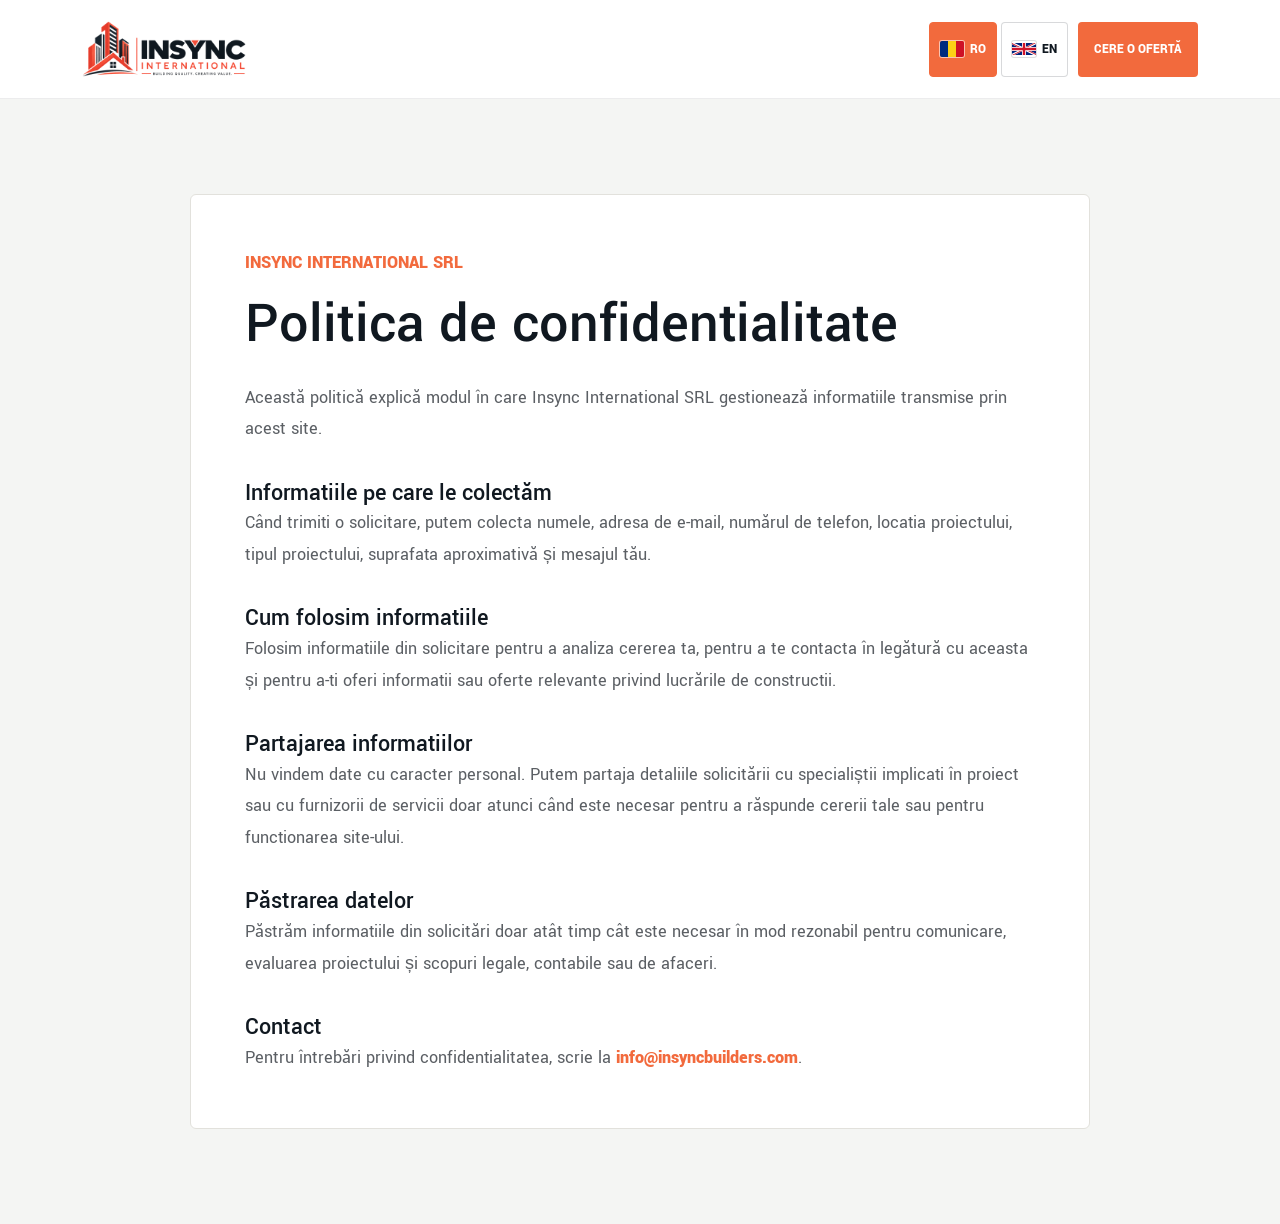
<file: privacy-policy.html>
<!DOCTYPE html>
<html lang="ro" class="lang-loading">

<head>
  <meta charset="UTF-8">
  <meta name="viewport" content="width=device-width, initial-scale=1.0">
  <title>Privacy Policy | Insync International SRL</title>
  <meta name="description" content="Privacy Policy for Insync International SRL website enquiries.">
  <link rel="shortcut icon" type="image/x-icon" href="assets/img/fevicon.svg">
  <link rel="preconnect" href="https://fonts.googleapis.com">
  <link rel="preconnect" href="https://fonts.gstatic.com" crossorigin>
  <link rel="stylesheet" href="https://fonts.googleapis.com/css2?family=Yantramanav:wght@100;300;400;500;700;900&display=swap">
  <link rel="stylesheet" href="assets/css/vendor.css">
  <link rel="stylesheet" href="assets/css/insync-custom.css">
  <style>.lang-loading body{opacity:0}body{opacity:1;transition:opacity .18s ease}</style>
</head>

<body>
  <header class="site-header">
    <nav class="navbar">
      <div class="container">
        <a class="navbar-brand" href="index.html"><img src="assets/img/logo.png" alt="Insync International SRL"></a>
        <div class="nav-actions">
          <div class="lang-switch" role="group" aria-label="Language / Limba" data-no-translate>
            <button type="button" data-lang-option="ro" aria-pressed="true" aria-label="Romana / Romanian">
            <svg class="flag" viewBox="0 0 60 40" aria-hidden="true" focusable="false"><rect width="20" height="40" fill="#002B7F"/><rect x="20" width="20" height="40" fill="#FCD116"/><rect x="40" width="20" height="40" fill="#CE1126"/></svg>
            <span>RO</span>
            </button>
            <button type="button" data-lang-option="en" aria-pressed="false" aria-label="English">
            <svg class="flag" viewBox="0 0 60 30" aria-hidden="true" focusable="false"><clipPath id="ukClip"><path d="M30,15 h30 v15 z v15 h-30 z h-30 v-15 z v-15 h30 z"/></clipPath><path d="M0,0 v30 h60 v-30 z" fill="#00247d"/><path d="M0,0 L60,30 M60,0 L0,30" stroke="#fff" stroke-width="6"/><path d="M0,0 L60,30 M60,0 L0,30" clip-path="url(#ukClip)" stroke="#cf142b" stroke-width="4"/><path d="M30,0 v30 M0,15 h60" stroke="#fff" stroke-width="10"/><path d="M30,0 v30 M0,15 h60" stroke="#cf142b" stroke-width="6"/></svg>
            <span>EN</span>
            </button>
          </div>
          <a class="quote-btn" href="index.html#contact">Get a Quote</a>
        </div>
      </div>
    </nav>
  </header>
  <main class="legal-page">
    <div class="container">
      <span class="eyebrow">Insync International SRL</span>
      <h1>Privacy Policy</h1>
      <p>This policy explains how Insync International SRL handles information submitted through this website.</p>
      <h2>Information We Collect</h2>
      <p>When you send an enquiry, we may collect your name, email address, phone number, project location, project type, approximate project size and message.</p>
      <h2>How We Use Information</h2>
      <p>We use enquiry information to review your project request, contact you about your enquiry and provide relevant construction information or quotations.</p>
      <h2>Sharing Information</h2>
      <p>We do not sell personal information. We may share enquiry details with relevant project professionals or service providers only when needed to respond to your request or operate the website.</p>
      <h2>Data Retention</h2>
      <p>We keep enquiry information only as long as reasonably necessary for communication, project assessment, legal, accounting or business purposes.</p>
      <h2>Contact</h2>
      <p>For privacy questions, contact <a href="mailto:info@insyncbuilders.com">info@insyncbuilders.com</a>.</p>
    </div>
  </main>
  <script src="assets/js/insync-i18n.js"></script>
</body>

</html>
</file>
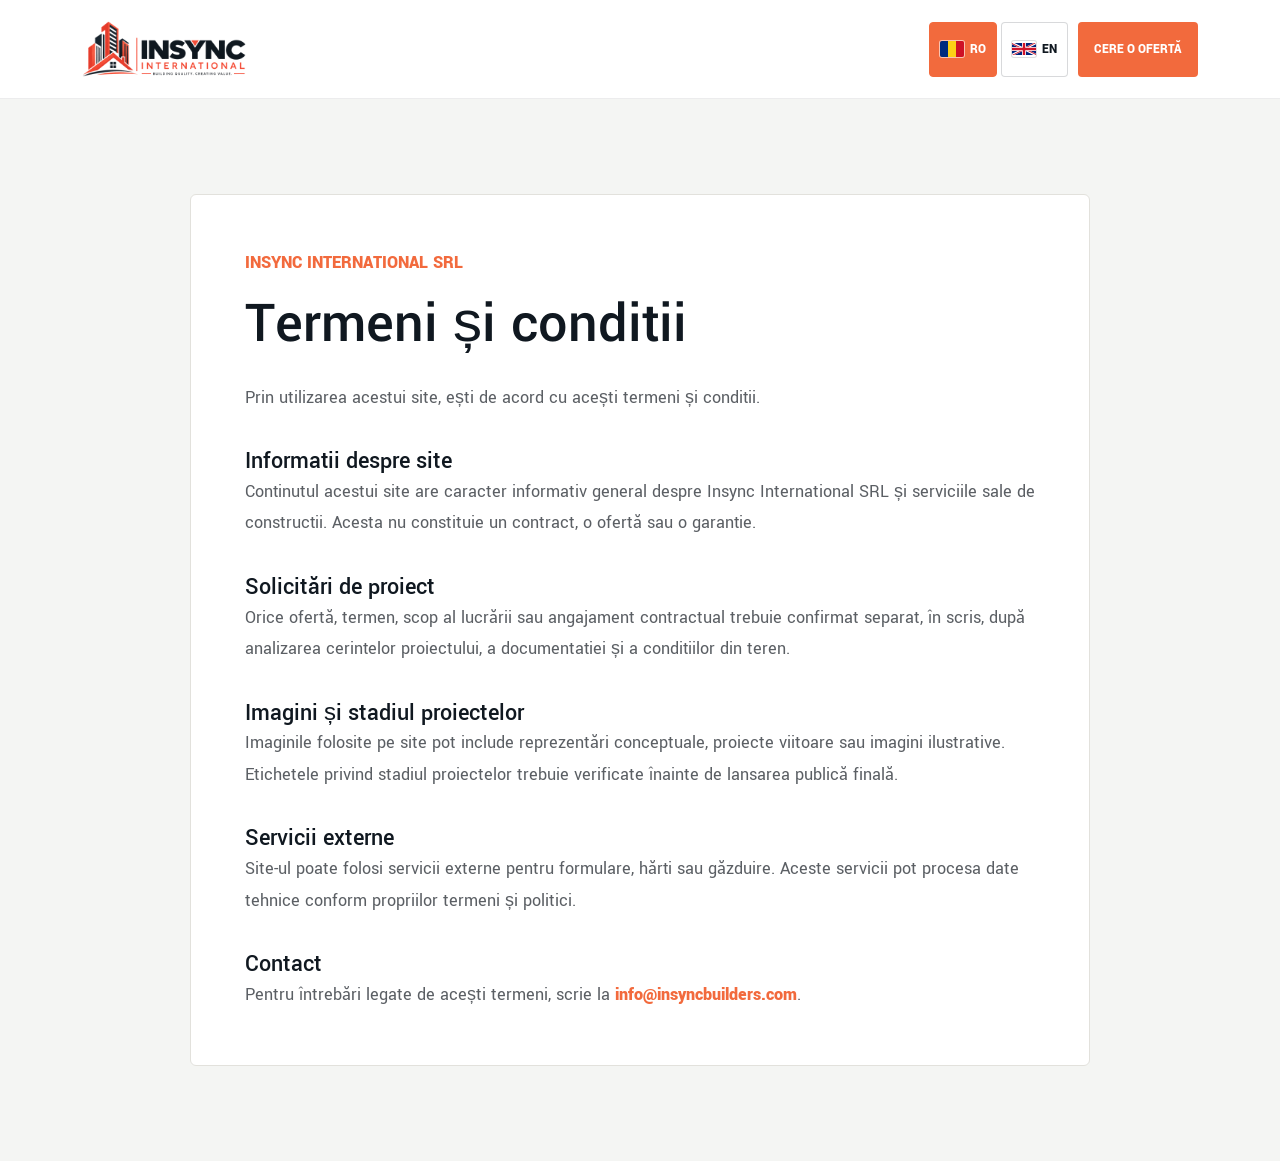
<file: terms-conditions.html>
<!DOCTYPE html>
<html lang="ro" class="lang-loading">

<head>
  <meta charset="UTF-8">
  <meta name="viewport" content="width=device-width, initial-scale=1.0">
  <title>Terms & Conditions | Insync International SRL</title>
  <meta name="description" content="Terms and conditions for using the Insync International SRL website.">
  <link rel="shortcut icon" type="image/x-icon" href="assets/img/fevicon.svg">
  <link rel="preconnect" href="https://fonts.googleapis.com">
  <link rel="preconnect" href="https://fonts.gstatic.com" crossorigin>
  <link rel="stylesheet" href="https://fonts.googleapis.com/css2?family=Yantramanav:wght@100;300;400;500;700;900&display=swap">
  <link rel="stylesheet" href="assets/css/vendor.css">
  <link rel="stylesheet" href="assets/css/insync-custom.css">
  <style>.lang-loading body{opacity:0}body{opacity:1;transition:opacity .18s ease}</style>
</head>

<body>
  <header class="site-header">
    <nav class="navbar">
      <div class="container">
        <a class="navbar-brand" href="index.html"><img src="assets/img/logo.png" alt="Insync International SRL"></a>
        <div class="nav-actions">
          <div class="lang-switch" role="group" aria-label="Language / Limba" data-no-translate>
            <button type="button" data-lang-option="ro" aria-pressed="true" aria-label="Romana / Romanian">
            <svg class="flag" viewBox="0 0 60 40" aria-hidden="true" focusable="false"><rect width="20" height="40" fill="#002B7F"/><rect x="20" width="20" height="40" fill="#FCD116"/><rect x="40" width="20" height="40" fill="#CE1126"/></svg>
            <span>RO</span>
            </button>
            <button type="button" data-lang-option="en" aria-pressed="false" aria-label="English">
            <svg class="flag" viewBox="0 0 60 30" aria-hidden="true" focusable="false"><clipPath id="ukClip"><path d="M30,15 h30 v15 z v15 h-30 z h-30 v-15 z v-15 h30 z"/></clipPath><path d="M0,0 v30 h60 v-30 z" fill="#00247d"/><path d="M0,0 L60,30 M60,0 L0,30" stroke="#fff" stroke-width="6"/><path d="M0,0 L60,30 M60,0 L0,30" clip-path="url(#ukClip)" stroke="#cf142b" stroke-width="4"/><path d="M30,0 v30 M0,15 h60" stroke="#fff" stroke-width="10"/><path d="M30,0 v30 M0,15 h60" stroke="#cf142b" stroke-width="6"/></svg>
            <span>EN</span>
            </button>
          </div>
          <a class="quote-btn" href="index.html#contact">Get a Quote</a>
        </div>
      </div>
    </nav>
  </header>
  <main class="legal-page">
    <div class="container">
      <span class="eyebrow">Insync International SRL</span>
      <h1>Terms & Conditions</h1>
      <p>By using this website, you agree to these terms and conditions.</p>
      <h2>Website Information</h2>
      <p>The content on this website is provided for general information about Insync International SRL and its construction services. It does not create a contract, quotation or guarantee.</p>
      <h2>Project Enquiries</h2>
      <p>Any quotation, timeline, scope or project commitment must be confirmed separately in writing after the project requirements, documentation and site conditions are reviewed.</p>
      <h2>Images and Project Status</h2>
      <p>Images used on the website may include concept, upcoming or illustrative construction imagery. Project status labels should be reviewed before final public launch.</p>
      <h2>External Services</h2>
      <p>The website may use external services for forms, maps or hosting. Those services may process technical data according to their own terms and policies.</p>
      <h2>Contact</h2>
      <p>For questions about these terms, contact <a href="mailto:info@insyncbuilders.com">info@insyncbuilders.com</a>.</p>
    </div>
  </main>
  <script src="assets/js/insync-i18n.js"></script>
</body>

</html>
</file>
<file: assets/css/insync-custom.css>
:root {
  /* Yantramanav ships no lowercase "s" with comma below (U+0219), so Romanian
     words like "si" fall back per glyph. Keep that fallback a sans-serif. */
  --bs-body-font: "Yantramanav", "Segoe UI", Roboto, "Helvetica Neue", Arial, sans-serif;
  --insync-navy: #101820;
  --insync-charcoal: #24272b;
  --insync-coral: #f26a3d;
  --insync-gold: #d7a94b;
  --insync-ash: #f4f5f3;
  --insync-line: #e2e1dc;
  --insync-text: #5b5f64;
}

html {
  scroll-behavior: smooth;
}

body {
  color: var(--insync-charcoal);
  background: #fff;
}

body,
button,
input,
select,
textarea {
  letter-spacing: 0;
}

a {
  text-decoration: none;
}

.site-header {
  position: sticky;
  top: 0;
  z-index: 50;
  background: rgba(255, 255, 255, 0.96);
  border-bottom: 1px solid rgba(16, 24, 32, 0.08);
  backdrop-filter: blur(10px);
}

.site-header .navbar {
  min-height: 98px;
}

.navbar-brand img {
  width: auto;
  height: 62px;
  max-height: none;
  object-fit: contain;
}

.navbar-toggler {
  border: 0;
  box-shadow: none !important;
}

.navbar-toggler-icon {
  background-image: none;
  position: relative;
  width: 30px;
  height: 18px;
  border-top: 2px solid var(--insync-navy);
  border-bottom: 2px solid var(--insync-navy);
}

.navbar-toggler-icon::after {
  content: "";
  position: absolute;
  left: 0;
  right: 0;
  top: 7px;
  border-top: 2px solid var(--insync-navy);
}

.site-header .nav-link {
  color: var(--insync-navy);
  font-weight: 700;
  padding: 12px 14px !important;
}

.site-header .nav-link:hover,
.site-header .nav-link:focus {
  color: var(--insync-coral);
}

.quote-btn,
.hero-actions a,
.text-btn,
.final-cta a,
.contact-actions a,
.enquiry-form button {
  display: inline-flex;
  align-items: center;
  justify-content: center;
  min-height: 48px;
  padding: 14px 24px;
  border-radius: 4px;
  background: var(--insync-coral);
  color: #fff;
  font-weight: 800;
  text-transform: uppercase;
  font-size: 14px;
  border: 0;
}

.quote-btn:hover,
.hero-actions a:hover,
.text-btn:hover,
.final-cta a:hover,
.contact-actions a:hover,
.enquiry-form button:hover {
  background: var(--insync-navy);
  color: #fff;
}

.hero-slider {
  height: min(760px, calc(100vh - 86px));
  min-height: 620px;
}

.hero-slide {
  position: relative;
  display: flex;
  align-items: center;
  overflow: hidden;
  background-image: linear-gradient(90deg, rgba(16, 24, 32, 0.9), rgba(16, 24, 32, 0.58), rgba(16, 24, 32, 0.3)), var(--hero-image);
  background-size: cover;
  background-position: center;
}

.hero-slide::after {
  content: "";
  position: absolute;
  inset: auto 0 0 0;
  height: 10px;
  background: linear-gradient(90deg, var(--insync-coral), var(--insync-gold));
}

.hero-content {
  position: relative;
  z-index: 1;
  color: #fff;
  padding-top: 40px;
}

.hero-content span,
.eyebrow,
.final-cta span {
  display: inline-block;
  color: var(--insync-coral);
  font-weight: 900;
  text-transform: uppercase;
  letter-spacing: 0;
  margin-bottom: 14px;
}

.hero-content h1 {
  max-width: 790px;
  color: #fff;
  font-size: clamp(42px, 7vw, 82px);
  line-height: 0.98;
  margin-bottom: 24px;
}

.hero-content p {
  max-width: 740px;
  color: rgba(255, 255, 255, 0.9);
  font-size: 20px;
  line-height: 1.65;
  margin-bottom: 32px;
}

.hero-actions {
  display: flex;
  flex-wrap: wrap;
  gap: 14px;
}

.hero-actions a + a {
  background: #fff;
  color: var(--insync-navy);
}

.hero-controls {
  position: absolute;
  left: 50%;
  bottom: 42px;
  transform: translateX(-50%);
  z-index: 2;
}

.swiper-pagination {
  position: static;
  text-align: left;
}

.swiper-pagination-bullet {
  width: 34px;
  height: 4px;
  border-radius: 0;
  background: #fff;
  opacity: 0.5;
}

.swiper-pagination-bullet-active {
  background: var(--insync-coral);
  opacity: 1;
}

.highlights {
  background: var(--insync-navy);
  color: #fff;
}

.highlight-grid {
  display: grid;
  grid-template-columns: repeat(4, 1fr);
}

.highlight-grid div {
  min-height: 150px;
  padding: 36px 30px;
  border-left: 1px solid rgba(255, 255, 255, 0.12);
}

.highlight-grid div:last-child {
  border-right: 1px solid rgba(255, 255, 255, 0.12);
}

.highlight-grid strong {
  display: block;
  color: #fff;
  text-transform: uppercase;
  font-size: 24px;
  margin-bottom: 8px;
}

.highlight-grid span {
  color: rgba(255, 255, 255, 0.72);
}

.section {
  padding: 110px 0;
}

.section-title {
  max-width: 760px;
  margin: 0 auto 48px;
  text-align: center;
}

.section-title h2,
.about-section h2,
.approach-copy h2,
.standards-section h2,
.contact-section h2,
.final-cta h2 {
  color: var(--insync-navy);
  font-size: clamp(34px, 4vw, 54px);
  line-height: 1.08;
  margin-bottom: 18px;
}

.section-title p,
.about-section p,
.approach-copy p,
.standards-section p,
.contact-section p {
  color: var(--insync-text);
  font-size: 17px;
  line-height: 1.75;
}

.image-stack {
  position: relative;
  min-height: 570px;
}

.image-stack img {
  position: absolute;
  object-fit: cover;
  box-shadow: 0 24px 60px rgba(16, 24, 32, 0.16);
}

.image-stack img:first-child {
  inset: 0 90px 70px 0;
  width: calc(100% - 90px);
  height: 500px;
  background: var(--insync-ash);
}

.image-stack img:last-child {
  right: 0;
  bottom: 0;
  width: 48%;
  height: 250px;
  border: 10px solid #fff;
}

.mini-feature {
  display: flex;
  gap: 18px;
  padding: 20px 0;
  border-top: 1px solid var(--insync-line);
}

.mini-feature i {
  width: 52px;
  height: 52px;
  display: inline-flex;
  align-items: center;
  justify-content: center;
  flex: 0 0 52px;
  background: rgba(242, 106, 61, 0.12);
  color: var(--insync-coral);
  border-radius: 4px;
  font-size: 22px;
}

.mini-feature strong {
  display: block;
  color: var(--insync-navy);
  font-size: 20px;
}

.mini-feature span {
  display: block;
  color: var(--insync-text);
  line-height: 1.55;
}

.services-section,
.work-section,
.faq-section {
  background: var(--insync-ash);
}

.service-grid,
.why-grid,
.standards-grid {
  display: grid;
  grid-template-columns: repeat(3, 1fr);
  gap: 24px;
}

.service-grid article,
.project-grid article,
.why-grid div,
.standards-grid div,
.work-grid div,
.contact-card {
  background: #fff;
  border: 1px solid var(--insync-line);
  border-radius: 6px;
}

.service-grid img {
  width: 100%;
  height: 210px;
  object-fit: cover;
  border-radius: 6px 6px 0 0;
}

.service-grid article {
  overflow: hidden;
}

.service-grid h3,
.why-grid h3,
.work-grid h3,
.standards-grid h3,
.project-grid h3 {
  color: var(--insync-navy);
  font-size: 22px;
  line-height: 1.25;
}

.service-grid h3,
.service-grid p,
.service-grid a {
  margin-left: 24px;
  margin-right: 24px;
}

.service-grid h3 {
  margin-top: 24px;
}

.service-grid p,
.why-grid p,
.work-grid p,
.standards-grid p,
.project-grid p {
  color: var(--insync-text);
  line-height: 1.65;
}

.service-link {
  display: inline-block;
  color: var(--insync-coral);
  font-weight: 900;
  text-transform: uppercase;
  margin-bottom: 26px;
}

.filter-row {
  display: flex;
  justify-content: center;
  gap: 10px;
  flex-wrap: wrap;
  margin-bottom: 30px;
}

.filter-row button {
  border: 1px solid var(--insync-line);
  background: #fff;
  color: var(--insync-navy);
  border-radius: 4px;
  min-height: 44px;
  padding: 10px 18px;
  font-weight: 900;
  text-transform: uppercase;
}

.filter-row button.active,
.filter-row button:hover {
  background: var(--insync-coral);
  color: #fff;
  border-color: var(--insync-coral);
}

.project-grid {
  display: grid;
  grid-template-columns: repeat(3, 1fr);
  gap: 24px;
}

.project-grid article {
  position: relative;
  min-height: 430px;
  overflow: hidden;
  display: flex;
  align-items: end;
}

.project-grid img {
  position: absolute;
  inset: 0;
  width: 100%;
  height: 100%;
  object-fit: cover;
}

.project-grid article::after {
  content: "";
  position: absolute;
  inset: 0;
  background: linear-gradient(180deg, rgba(16, 24, 32, 0.06), rgba(16, 24, 32, 0.88));
}

.project-grid div {
  position: relative;
  z-index: 1;
  padding: 28px;
}

.project-grid span {
  display: inline-flex;
  background: var(--insync-coral);
  color: #fff;
  padding: 6px 10px;
  border-radius: 4px;
  text-transform: uppercase;
  font-size: 12px;
  font-weight: 900;
  margin-bottom: 12px;
}

.project-grid h3,
.project-grid p {
  color: #fff;
}

.approach-band {
  min-height: 600px;
  display: flex;
  align-items: center;
  background-image: linear-gradient(90deg, rgba(16, 24, 32, 0.9), rgba(16, 24, 32, 0.45)), url("../img/res3.png");
  background-size: cover;
  background-position: center;
  color: #fff;
}

.approach-copy {
  max-width: 680px;
}

.approach-copy h2,
.approach-copy p {
  color: #fff;
}

.why-grid div,
.standards-grid div,
.work-grid div {
  padding: 30px;
}

.why-grid i {
  color: var(--insync-coral);
  font-size: 32px;
  margin-bottom: 18px;
}

.work-grid {
  display: grid;
  grid-template-columns: repeat(4, 1fr);
  gap: 20px;
  counter-reset: work;
}

.work-grid span {
  display: block;
  color: var(--insync-coral);
  font-size: 34px;
  line-height: 1;
  font-weight: 900;
  margin-bottom: 18px;
}

.build-list {
  display: grid;
  grid-template-columns: repeat(3, 1fr);
  gap: 16px;
}

.build-list span {
  min-height: 86px;
  display: flex;
  align-items: center;
  padding: 24px 28px;
  background: var(--insync-navy);
  color: #fff;
  border-left: 6px solid var(--insync-coral);
  font-size: 22px;
  font-weight: 900;
}

.standards-section {
  background: var(--insync-navy);
}

.standards-section h2,
.standards-section p {
  color: #fff;
}

.standards-grid {
  grid-template-columns: repeat(2, 1fr);
}

.standards-grid div {
  background: rgba(255, 255, 255, 0.07);
  border-color: rgba(255, 255, 255, 0.12);
}

.standards-grid h3,
.standards-grid p {
  color: #fff;
}

.accordion {
  max-width: 920px;
  margin: 0 auto;
}

.accordion-item {
  border: 1px solid var(--insync-line);
  border-radius: 6px !important;
  margin-bottom: 12px;
  overflow: hidden;
}

.accordion-button {
  color: var(--insync-navy);
  font-weight: 900;
  box-shadow: none !important;
}

.accordion-button:not(.collapsed) {
  color: #fff;
  background: var(--insync-coral);
}

.contact-section {
  background: #fff;
}

.enquiry-form {
  margin-top: 28px;
}

.enquiry-form label {
  display: block;
  color: var(--insync-navy);
  font-weight: 800;
  font-size: 14px;
}

.enquiry-form input,
.enquiry-form select,
.enquiry-form textarea {
  display: block;
  width: 100%;
  min-height: 52px;
  border: 1px solid var(--insync-line);
  border-radius: 4px;
  padding: 12px 14px;
  margin-top: 8px;
  color: var(--insync-navy);
  background: #fff;
}

.enquiry-form textarea {
  resize: vertical;
}

.enquiry-form input:focus,
.enquiry-form select:focus,
.enquiry-form textarea:focus {
  outline: 3px solid rgba(242, 106, 61, 0.2);
  border-color: var(--insync-coral);
}

.hidden {
  display: none !important;
}

.consent {
  margin: 16px 0 22px;
  font-size: 14px !important;
}

.contact-card {
  padding: 34px;
  background: var(--insync-navy);
  color: #fff;
  border: 0;
}

.contact-card h2,
.contact-card a,
.contact-card dd {
  color: #fff;
}

.contact-card dt {
  color: var(--insync-coral);
  font-weight: 900;
  text-transform: uppercase;
  margin-top: 18px;
}

.contact-card dd {
  margin: 4px 0 0;
}

.contact-actions {
  display: flex;
  flex-wrap: wrap;
  gap: 10px;
  margin-top: 26px;
}

.contact-actions a {
  min-height: 42px;
  padding: 10px 14px;
  font-size: 12px;
}

.map {
  width: 100%;
  height: 330px;
  border: 0;
  margin-top: 22px;
  border-radius: 6px;
  filter: grayscale(0.25);
}

.final-cta {
  padding: 96px 0;
  background-image: linear-gradient(90deg, rgba(16, 24, 32, 0.9), rgba(16, 24, 32, 0.6)), url("../img/villa1.png");
  background-size: cover;
  background-position: center;
  text-align: center;
}

.final-cta h2,
.final-cta p {
  color: #fff;
}

.final-cta p {
  max-width: 760px;
  margin: 0 auto 28px;
  font-size: 18px;
  line-height: 1.7;
}

.site-footer {
  background: #0b1117;
  color: rgba(255, 255, 255, 0.76);
  padding: 80px 0 28px;
}

.site-footer img {
  display: block;
  width: auto;
  height: 84px;
  max-width: 100%;
  object-fit: contain;
  object-position: left center;
  background: transparent;
  padding: 0;
  border-radius: 0;
  filter: brightness(0) invert(1);
  margin: 0 0 26px 0 !important;
  transform: none;
}

.site-footer .col-lg-5 {
  text-align: left;
}

.site-footer h2,
.site-footer h3 {
  color: #fff;
  margin-bottom: 18px;
}

.site-footer a {
  display: block;
  color: rgba(255, 255, 255, 0.76);
  margin-bottom: 8px;
}

.site-footer a:hover {
  color: var(--insync-coral);
}

.footer-bottom {
  display: flex;
  justify-content: space-between;
  gap: 18px;
  flex-wrap: wrap;
  border-top: 1px solid rgba(255, 255, 255, 0.12);
  padding-top: 24px;
  margin-top: 44px;
}

.footer-bottom p {
  margin: 0;
}

.footer-bottom a {
  display: inline;
}

.legal-page {
  padding: 95px 0;
  background: var(--insync-ash);
}

.legal-page .container {
  max-width: 900px;
  background: #fff;
  border: 1px solid var(--insync-line);
  border-radius: 6px;
  padding: 54px;
}

.legal-page h1 {
  color: var(--insync-navy);
  font-size: clamp(38px, 5vw, 58px);
  margin-bottom: 22px;
}

.legal-page h2 {
  color: var(--insync-navy);
  font-size: 24px;
  margin-top: 34px;
}

.legal-page p {
  color: var(--insync-text);
  line-height: 1.75;
}

.legal-page a {
  color: var(--insync-coral);
  font-weight: 800;
}

@media (max-width: 1199px) {
  .site-header .navbar-collapse {
    padding: 18px 0 24px;
  }

  .quote-btn {
    width: 100%;
    margin-top: 8px;
  }
}

@media (max-width: 991px) {
  .hero-slider {
    height: auto;
    min-height: 620px;
  }

  .hero-slide {
    min-height: 620px;
  }

  .highlight-grid,
  .service-grid,
  .project-grid,
  .why-grid,
  .work-grid,
  .build-list {
    grid-template-columns: repeat(2, 1fr);
  }

  .section {
    padding: 82px 0;
  }

  .image-stack {
    min-height: 470px;
  }
}

@media (max-width: 767px) {
  .site-header .navbar {
    min-height: 80px;
  }

  .navbar-brand img {
    width: auto;
    height: 48px;
  }

  .site-footer img {
    height: 64px;
  }

  .hero-slide {
    min-height: 650px;
    background-image: linear-gradient(90deg, rgba(16, 24, 32, 0.88), rgba(16, 24, 32, 0.72)), var(--hero-image);
  }

  .hero-content h1 {
    font-size: 42px;
  }

  .hero-content p {
    font-size: 17px;
  }

  .highlight-grid,
  .service-grid,
  .project-grid,
  .why-grid,
  .work-grid,
  .build-list,
  .standards-grid {
    grid-template-columns: 1fr;
  }

  .highlight-grid div {
    min-height: 110px;
    border-right: 1px solid rgba(255, 255, 255, 0.12);
  }

  .image-stack {
    min-height: auto;
  }

  .image-stack img,
  .image-stack img:first-child,
  .image-stack img:last-child {
    position: static;
    width: 100%;
    height: auto;
    border: 0;
    margin-bottom: 14px;
  }

  .project-grid article {
    min-height: 360px;
  }

  .footer-bottom {
    display: block;
  }

  .footer-bottom p + p {
    margin-top: 10px;
  }

  .legal-page .container {
    padding: 32px 22px;
  }
}

/* ==========================================================================
   Language switch + enquiry confirmation popup
   ========================================================================== */

.nav-actions {
  display: flex;
  align-items: stretch;
  gap: 18px;
}

.lang-switch {
  display: inline-flex;
  align-items: stretch;
  gap: 6px;
  flex: 0 0 auto;
}

.lang-switch button {
  display: inline-flex;
  align-items: center;
  justify-content: center;
  gap: 8px;
  min-height: 48px;
  padding: 0 16px;
  border: 1px solid rgba(16, 24, 32, 0.16);
  border-radius: 4px;
  background: #fff;
  color: var(--insync-navy);
  font-weight: 800;
  font-size: 14px;
  text-transform: uppercase;
  line-height: 1;
  cursor: pointer;
  transition: background 0.2s ease, color 0.2s ease, border-color 0.2s ease;
}

.lang-switch .flag {
  width: 24px;
  height: 16px;
  flex: 0 0 24px;
  border-radius: 2px;
  box-shadow: 0 0 0 1px rgba(16, 24, 32, 0.14);
  object-fit: cover;
}

.lang-switch button:hover {
  border-color: var(--insync-navy);
}

.lang-switch button.active {
  background: var(--insync-coral);
  border-color: var(--insync-coral);
  color: #fff;
}

.lang-switch button.active .flag {
  box-shadow: 0 0 0 1px rgba(255, 255, 255, 0.6);
}

.lang-switch button:focus-visible {
  outline: 2px solid var(--insync-coral);
  outline-offset: 2px;
}

body.modal-locked {
  overflow: hidden;
}

.form-modal {
  position: fixed;
  inset: 0;
  z-index: 2000;
  display: flex;
  align-items: center;
  justify-content: center;
  padding: 24px;
  background: rgba(11, 17, 23, 0.72);
  backdrop-filter: blur(4px);
  opacity: 0;
  visibility: hidden;
  transition: opacity 0.22s ease, visibility 0.22s ease;
}

.form-modal.is-open {
  opacity: 1;
  visibility: visible;
}

.form-modal-card {
  position: relative;
  width: 100%;
  max-width: 480px;
  background: #fff;
  border-radius: 18px;
  padding: 48px 40px 40px;
  text-align: center;
  box-shadow: 0 30px 80px rgba(11, 17, 23, 0.35);
  transform: translateY(16px) scale(0.98);
  transition: transform 0.24s ease;
}

.form-modal.is-open .form-modal-card {
  transform: none;
}

.form-modal-close {
  position: absolute;
  top: 14px;
  right: 18px;
  border: 0;
  background: transparent;
  font-size: 30px;
  line-height: 1;
  color: #98a4ae;
  cursor: pointer;
  padding: 4px 8px;
}

.form-modal-close:hover {
  color: #101820;
}

.form-modal-icon {
  font-size: 58px;
  line-height: 1;
  margin-bottom: 20px;
}

.form-modal-card[data-state="success"] .fa-circle-exclamation,
.form-modal-card[data-state="error"] .fa-circle-check {
  display: none;
}

.form-modal-card[data-state="success"] .fa-circle-check {
  color: #1f9d55;
}

.form-modal-card[data-state="error"] .fa-circle-exclamation {
  color: #ee5b34;
}

.form-modal-title {
  font-size: 30px;
  margin: 0 0 12px;
  color: #101820;
}

.form-modal-text {
  font-size: 17px;
  line-height: 1.65;
  color: #55636f;
  margin: 0 0 28px;
}

.form-modal-dismiss {
  border: 0;
  border-radius: 8px;
  background: #ee5b34;
  color: #fff;
  font-weight: 700;
  letter-spacing: 0.04em;
  text-transform: uppercase;
  font-size: 14px;
  padding: 14px 40px;
  cursor: pointer;
  transition: background 0.2s ease;
}

.form-modal-dismiss:hover {
  background: #101820;
}

.enquiry-form button[type="submit"]:disabled {
  opacity: 0.65;
  cursor: progress;
}

@media (max-width: 1199px) {
  .nav-actions {
    justify-content: flex-start;
    padding-top: 8px;
  }
}

@media (max-width: 575px) {
  .form-modal-card {
    padding: 42px 24px 32px;
  }

  .form-modal-title {
    font-size: 25px;
  }
}

/* Romanian nav labels are longer than English - tighten the bar on smaller
   desktops so the menu stays on one line before the hamburger breakpoint. */
@media (min-width: 1200px) and (max-width: 1399px) {
  .site-header .nav-link {
    padding: 12px 9px !important;
    font-size: 15px;
  }

  .nav-actions {
    gap: 10px;
  }

  .nav-actions .quote-btn {
    padding: 14px 16px;
    font-size: 13px;
  }

  .lang-switch {
    gap: 4px;
  }

  .lang-switch button {
    padding: 0 10px;
    gap: 6px;
    font-size: 13px;
  }

  .navbar-brand img {
    height: 56px;
  }
}

/* Bootstrap g-5 rows use a 48px gutter, which is wider than the container
   padding on phones and pushed the page 12px sideways. */
@media (max-width: 991px) {
  .row.g-5 {
    --bs-gutter-x: 1.5rem;
  }
}

.enquiry-form .h-captcha {
  margin: 26px 0 6px;
  min-height: 78px;
}

.enquiry-form .h-captcha iframe {
  max-width: 100%;
}
</file>
